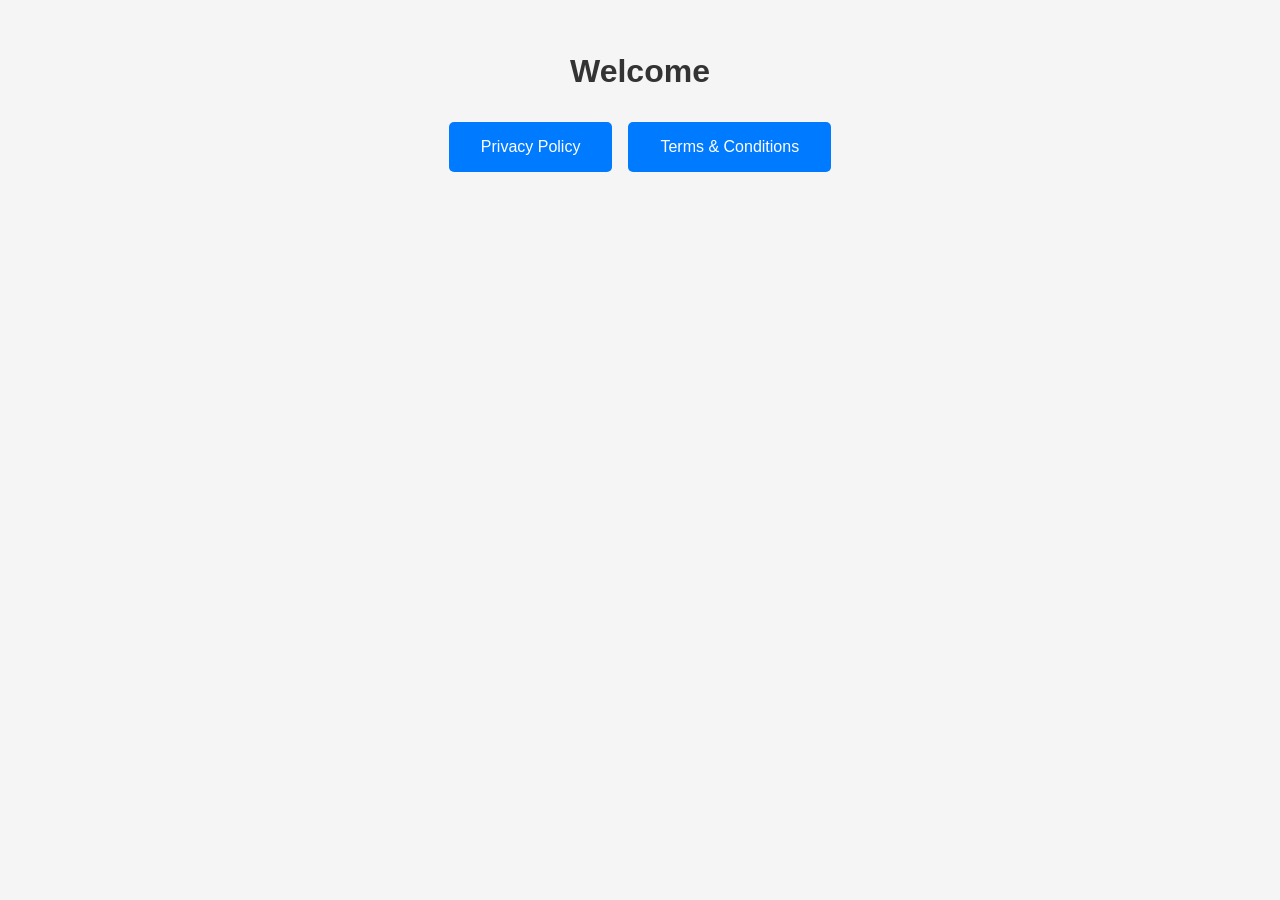
<file: index.html>
<!DOCTYPE html>
<html lang="en">
<head>
    <meta charset="UTF-8">
    <meta name="viewport" content="width=device-width, initial-scale=1.0">
    <title>Welcome</title>
    <link rel="stylesheet" href="styles.css">
</head>
<body>
    <div class="container">
        <h1>Welcome</h1>
        <div class="button-container">
            <a href="privacy-policy.html" class="button">Privacy Policy</a>
            <a href="terms-conditions.html" class="button">Terms & Conditions</a>
        </div>
    </div>
</body>
</html>
</file>
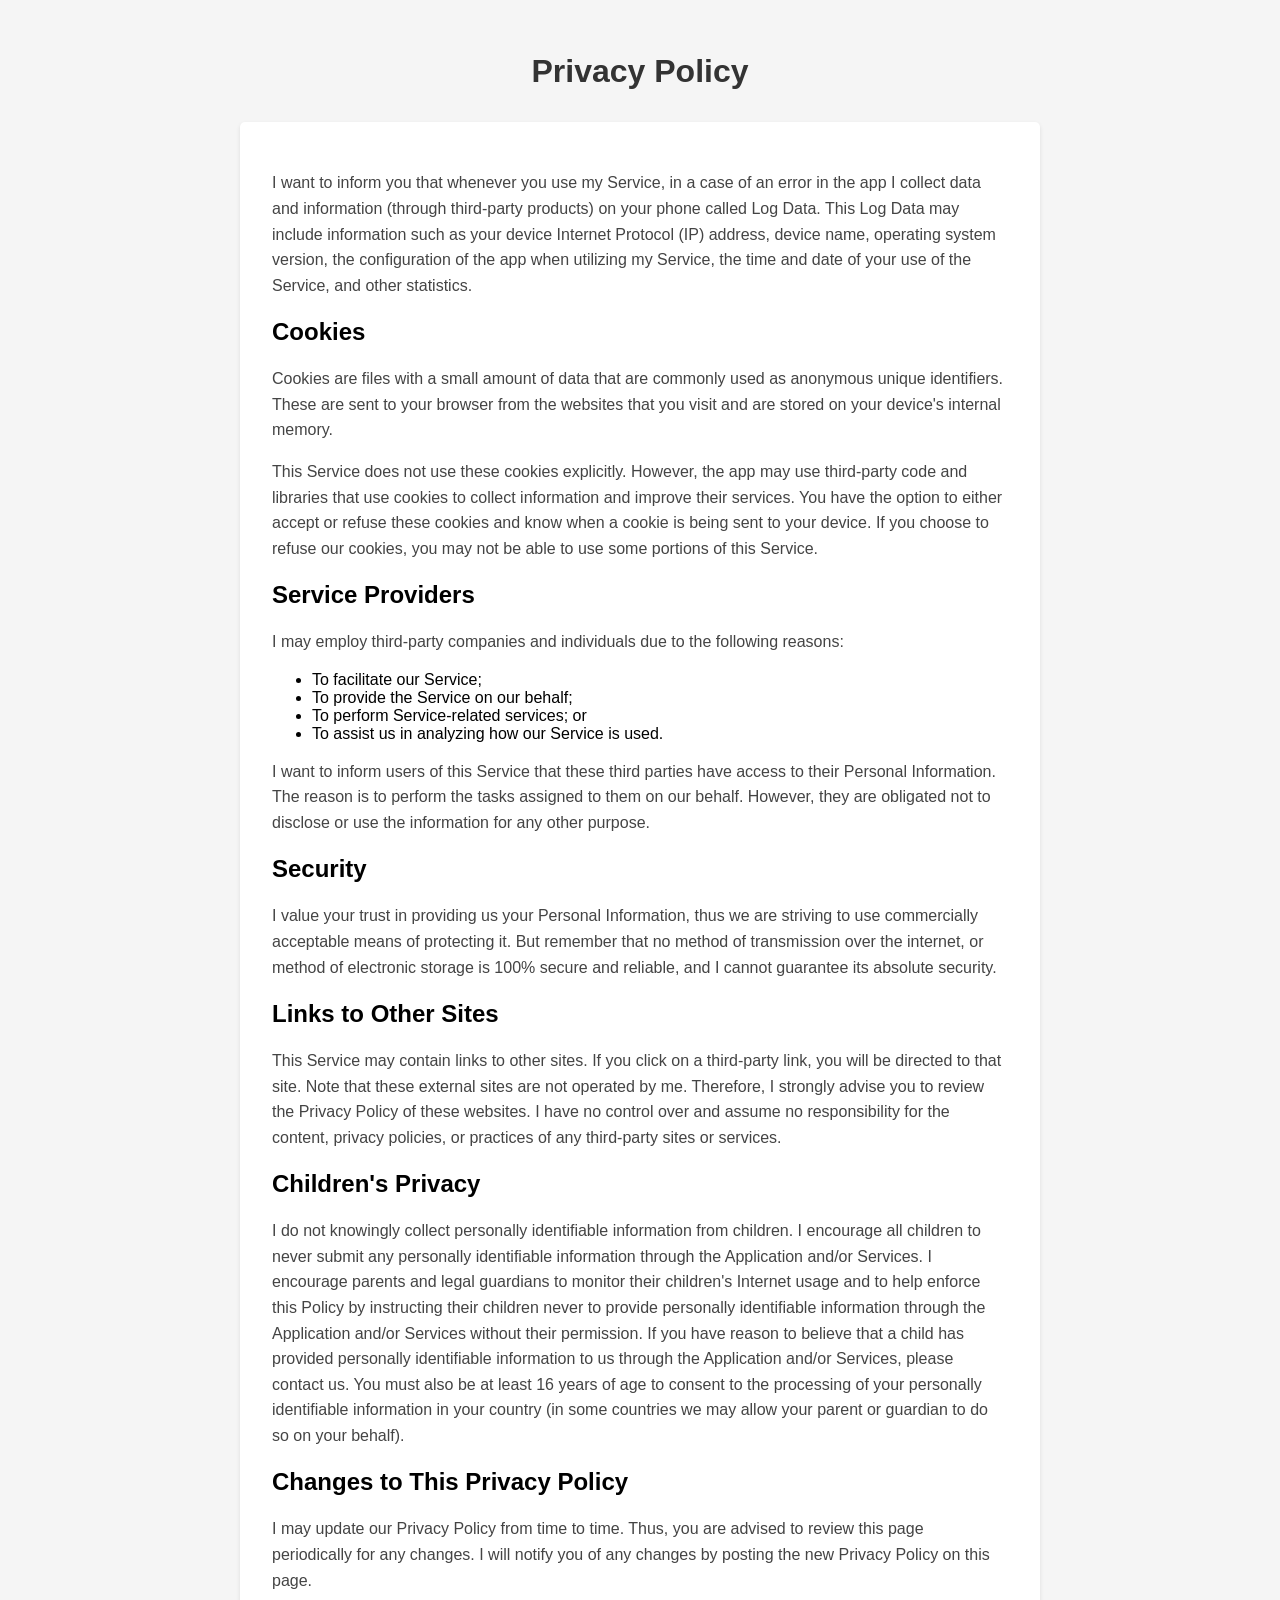
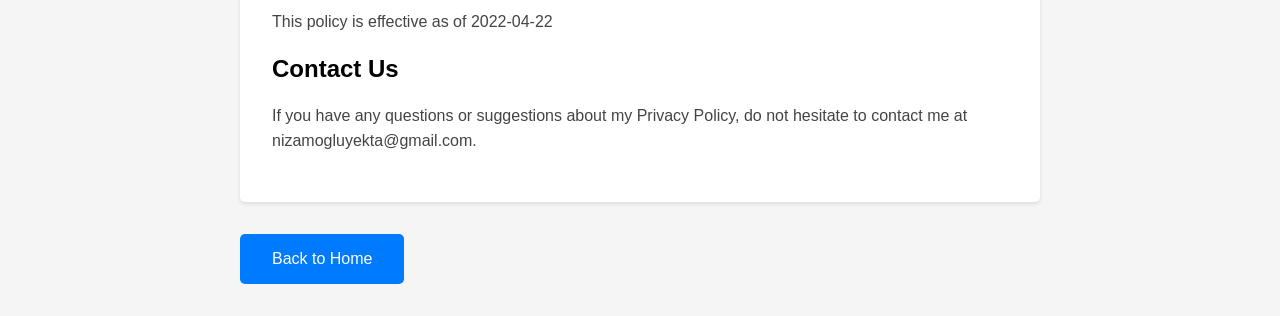
<file: privacy-policy.html>
<!DOCTYPE html>
<html lang="en">
<head>
    <meta charset="UTF-8">
    <meta name="viewport" content="width=device-width, initial-scale=1.0">
    <title>Privacy Policy</title>
    <link rel="stylesheet" href="styles.css">
</head>
<body>
    <div class="container">
        <h1>Privacy Policy</h1>
        <div class="content">
            <p>I want to inform you that whenever you use my Service, in a case of an error in the app I collect data and information (through third-party products) on your phone called Log Data. This Log Data may include information such as your device Internet Protocol (IP) address, device name, operating system version, the configuration of the app when utilizing my Service, the time and date of your use of the Service, and other statistics.</p>

            <h2>Cookies</h2>
            <p>Cookies are files with a small amount of data that are commonly used as anonymous unique identifiers. These are sent to your browser from the websites that you visit and are stored on your device's internal memory.</p>
            <p>This Service does not use these cookies explicitly. However, the app may use third-party code and libraries that use cookies to collect information and improve their services. You have the option to either accept or refuse these cookies and know when a cookie is being sent to your device. If you choose to refuse our cookies, you may not be able to use some portions of this Service.</p>

            <h2>Service Providers</h2>
            <p>I may employ third-party companies and individuals due to the following reasons:</p>
            <ul>
                <li>To facilitate our Service;</li>
                <li>To provide the Service on our behalf;</li>
                <li>To perform Service-related services; or</li>
                <li>To assist us in analyzing how our Service is used.</li>
            </ul>
            <p>I want to inform users of this Service that these third parties have access to their Personal Information. The reason is to perform the tasks assigned to them on our behalf. However, they are obligated not to disclose or use the information for any other purpose.</p>

            <h2>Security</h2>
            <p>I value your trust in providing us your Personal Information, thus we are striving to use commercially acceptable means of protecting it. But remember that no method of transmission over the internet, or method of electronic storage is 100% secure and reliable, and I cannot guarantee its absolute security.</p>

            <h2>Links to Other Sites</h2>
            <p>This Service may contain links to other sites. If you click on a third-party link, you will be directed to that site. Note that these external sites are not operated by me. Therefore, I strongly advise you to review the Privacy Policy of these websites. I have no control over and assume no responsibility for the content, privacy policies, or practices of any third-party sites or services.</p>

            <h2>Children's Privacy</h2>
            <p>I do not knowingly collect personally identifiable information from children. I encourage all children to never submit any personally identifiable information through the Application and/or Services. I encourage parents and legal guardians to monitor their children's Internet usage and to help enforce this Policy by instructing their children never to provide personally identifiable information through the Application and/or Services without their permission. If you have reason to believe that a child has provided personally identifiable information to us through the Application and/or Services, please contact us. You must also be at least 16 years of age to consent to the processing of your personally identifiable information in your country (in some countries we may allow your parent or guardian to do so on your behalf).</p>

            <h2>Changes to This Privacy Policy</h2>
            <p>I may update our Privacy Policy from time to time. Thus, you are advised to review this page periodically for any changes. I will notify you of any changes by posting the new Privacy Policy on this page.</p>
            <p>This policy is effective as of 2022-04-22</p>

            <h2>Contact Us</h2>
            <p>If you have any questions or suggestions about my Privacy Policy, do not hesitate to contact me at nizamogluyekta@gmail.com.</p>
        </div>
        <a href="index.html" class="button">Back to Home</a>
    </div>
</body>
</html>
</file>
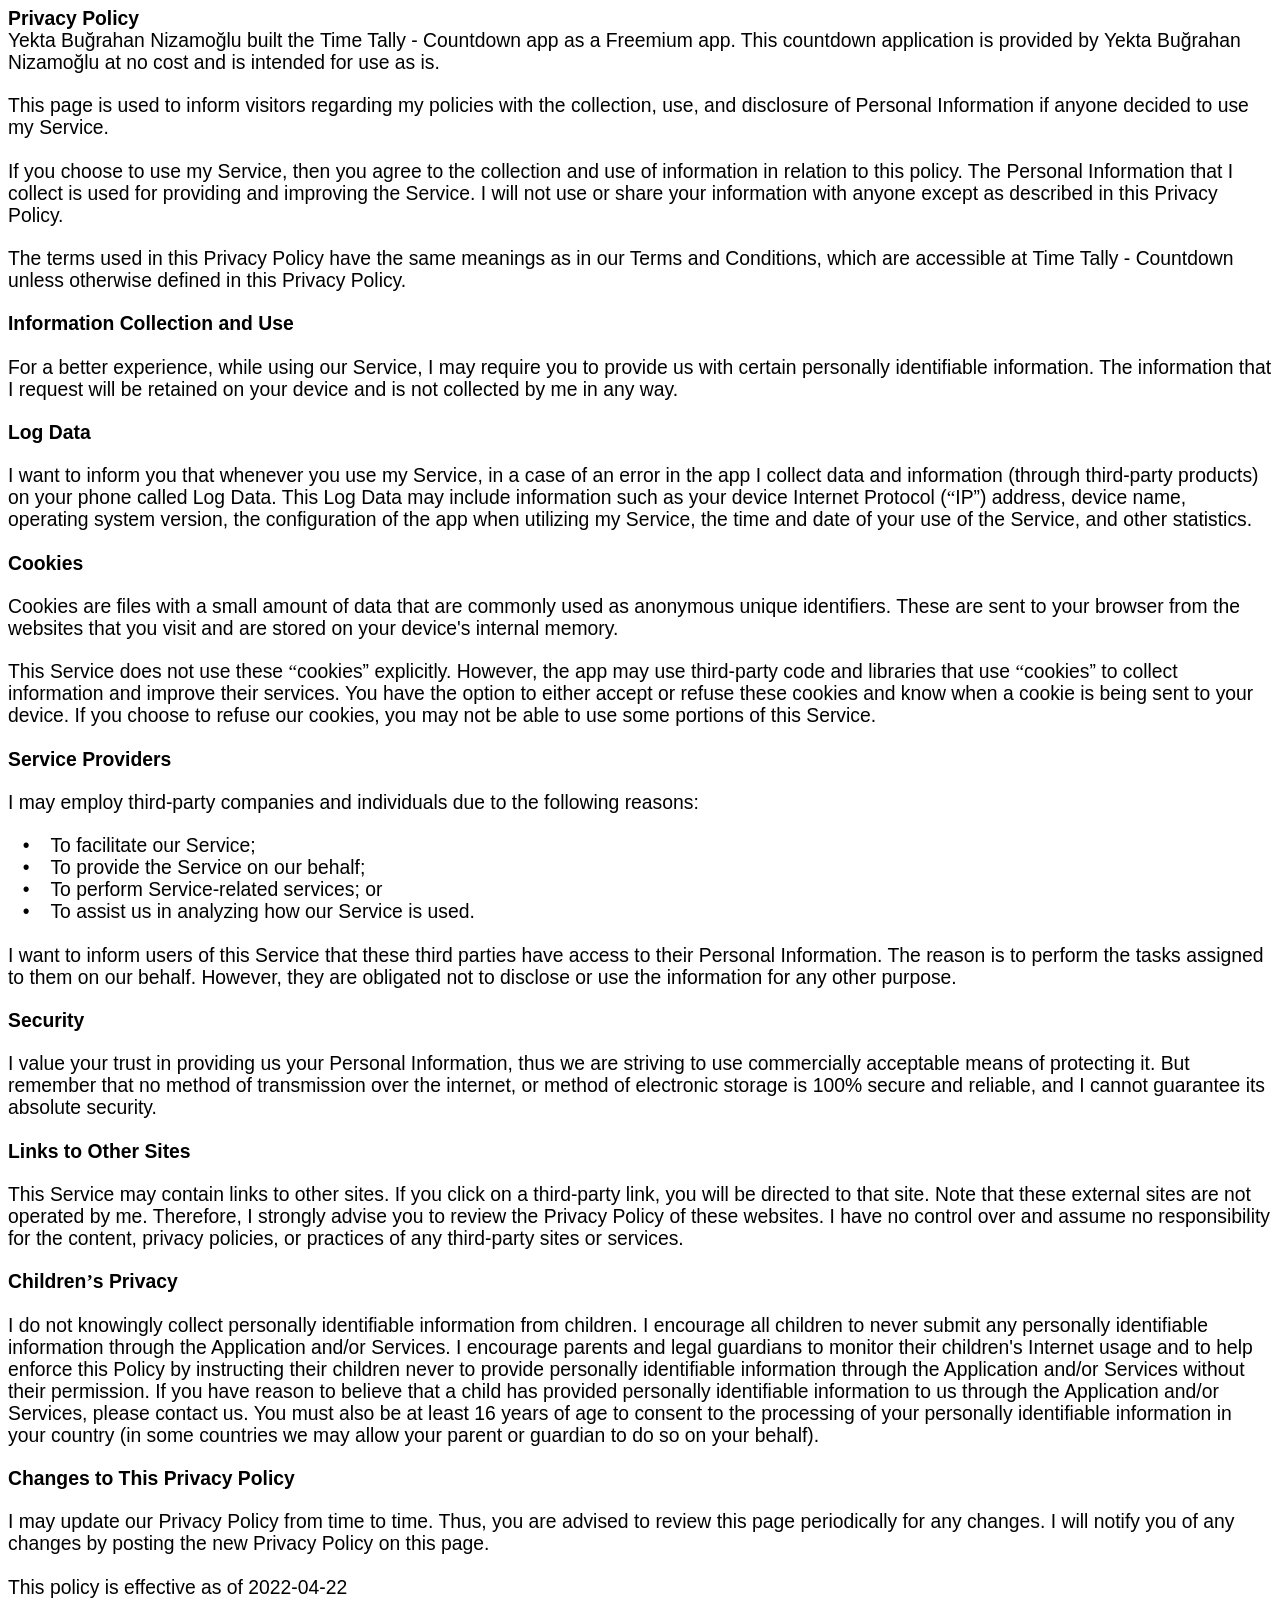
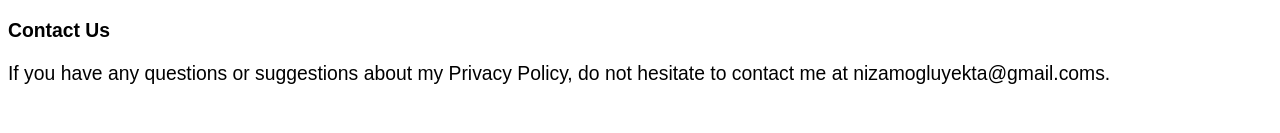
<file: PrivacyPolicy.htm>
<html xmlns:v="urn:schemas-microsoft-com:vml"
xmlns:o="urn:schemas-microsoft-com:office:office"
xmlns:w="urn:schemas-microsoft-com:office:word"
xmlns:m="http://schemas.microsoft.com/office/2004/12/omml"
xmlns="http://www.w3.org/TR/REC-html40">

<head>
<meta http-equiv=Content-Type content="text/html; charset=windows-1252">
<meta name=ProgId content=Word.Document>
<meta name=Generator content="Microsoft Word 15">
<meta name=Originator content="Microsoft Word 15">
<link rel=File-List href="PrivacyPolicy_files/filelist.xml">
<!--[if gte mso 9]><xml>
 <o:DocumentProperties>
  <o:Author>Nizamo&#287;lu, Yekta Bu&#287;rahan (FT D EU TR SM MT3)</o:Author>
  <o:LastAuthor>Nizamo&#287;lu, Yekta Bu&#287;rahan (FT D EU TR SM MT3)</o:LastAuthor>
  <o:Revision>2</o:Revision>
  <o:Created>2025-02-12T07:42:00Z</o:Created>
  <o:LastSaved>2025-02-12T07:42:00Z</o:LastSaved>
  <o:Pages>3</o:Pages>
  <o:Words>701</o:Words>
  <o:Characters>3997</o:Characters>
  <o:Company>evosoft</o:Company>
  <o:Lines>33</o:Lines>
  <o:Paragraphs>9</o:Paragraphs>
  <o:CharactersWithSpaces>4689</o:CharactersWithSpaces>
  <o:Version>16.00</o:Version>
 </o:DocumentProperties>
</xml><![endif]-->
<link rel=themeData href="PrivacyPolicy_files/themedata.thmx">
<link rel=colorSchemeMapping href="PrivacyPolicy_files/colorschememapping.xml">
<!--[if gte mso 9]><xml>
 <w:WordDocument>
  <w:DisplayBackgroundShape/>
  <w:SpellingState>Clean</w:SpellingState>
  <w:GrammarState>Clean</w:GrammarState>
  <w:TrackMoves>false</w:TrackMoves>
  <w:TrackFormatting/>
  <w:HyphenationZone>21</w:HyphenationZone>
  <w:PunctuationKerning/>
  <w:ValidateAgainstSchemas/>
  <w:SaveIfXMLInvalid>false</w:SaveIfXMLInvalid>
  <w:IgnoreMixedContent>false</w:IgnoreMixedContent>
  <w:AlwaysShowPlaceholderText>false</w:AlwaysShowPlaceholderText>
  <w:DoNotPromoteQF/>
  <w:LidThemeOther>TR</w:LidThemeOther>
  <w:LidThemeAsian>X-NONE</w:LidThemeAsian>
  <w:LidThemeComplexScript>X-NONE</w:LidThemeComplexScript>
  <w:Compatibility>
   <w:BreakWrappedTables/>
   <w:SnapToGridInCell/>
   <w:WrapTextWithPunct/>
   <w:UseAsianBreakRules/>
   <w:DontGrowAutofit/>
   <w:SplitPgBreakAndParaMark/>
   <w:EnableOpenTypeKerning/>
   <w:DontFlipMirrorIndents/>
   <w:OverrideTableStyleHps/>
  </w:Compatibility>
  <w:DoNotOptimizeForBrowser/>
  <m:mathPr>
   <m:mathFont m:val="Cambria Math"/>
   <m:brkBin m:val="before"/>
   <m:brkBinSub m:val="&#45;-"/>
   <m:smallFrac m:val="off"/>
   <m:dispDef/>
   <m:lMargin m:val="0"/>
   <m:rMargin m:val="0"/>
   <m:defJc m:val="centerGroup"/>
   <m:wrapIndent m:val="1440"/>
   <m:intLim m:val="subSup"/>
   <m:naryLim m:val="undOvr"/>
  </m:mathPr></w:WordDocument>
</xml><![endif]--><!--[if gte mso 9]><xml>
 <w:LatentStyles DefLockedState="false" DefUnhideWhenUsed="false"
  DefSemiHidden="false" DefQFormat="false" DefPriority="99"
  LatentStyleCount="376">
  <w:LsdException Locked="false" Priority="0" QFormat="true" Name="Normal"/>
  <w:LsdException Locked="false" Priority="9" QFormat="true" Name="heading 1"/>
  <w:LsdException Locked="false" Priority="9" SemiHidden="true"
   UnhideWhenUsed="true" QFormat="true" Name="heading 2"/>
  <w:LsdException Locked="false" Priority="9" SemiHidden="true"
   UnhideWhenUsed="true" QFormat="true" Name="heading 3"/>
  <w:LsdException Locked="false" Priority="9" SemiHidden="true"
   UnhideWhenUsed="true" QFormat="true" Name="heading 4"/>
  <w:LsdException Locked="false" Priority="9" SemiHidden="true"
   UnhideWhenUsed="true" QFormat="true" Name="heading 5"/>
  <w:LsdException Locked="false" Priority="9" SemiHidden="true"
   UnhideWhenUsed="true" QFormat="true" Name="heading 6"/>
  <w:LsdException Locked="false" Priority="9" SemiHidden="true"
   UnhideWhenUsed="true" QFormat="true" Name="heading 7"/>
  <w:LsdException Locked="false" Priority="9" SemiHidden="true"
   UnhideWhenUsed="true" QFormat="true" Name="heading 8"/>
  <w:LsdException Locked="false" Priority="9" SemiHidden="true"
   UnhideWhenUsed="true" QFormat="true" Name="heading 9"/>
  <w:LsdException Locked="false" SemiHidden="true" UnhideWhenUsed="true"
   Name="index 1"/>
  <w:LsdException Locked="false" SemiHidden="true" UnhideWhenUsed="true"
   Name="index 2"/>
  <w:LsdException Locked="false" SemiHidden="true" UnhideWhenUsed="true"
   Name="index 3"/>
  <w:LsdException Locked="false" SemiHidden="true" UnhideWhenUsed="true"
   Name="index 4"/>
  <w:LsdException Locked="false" SemiHidden="true" UnhideWhenUsed="true"
   Name="index 5"/>
  <w:LsdException Locked="false" SemiHidden="true" UnhideWhenUsed="true"
   Name="index 6"/>
  <w:LsdException Locked="false" SemiHidden="true" UnhideWhenUsed="true"
   Name="index 7"/>
  <w:LsdException Locked="false" SemiHidden="true" UnhideWhenUsed="true"
   Name="index 8"/>
  <w:LsdException Locked="false" SemiHidden="true" UnhideWhenUsed="true"
   Name="index 9"/>
  <w:LsdException Locked="false" Priority="39" SemiHidden="true"
   UnhideWhenUsed="true" Name="toc 1"/>
  <w:LsdException Locked="false" Priority="39" SemiHidden="true"
   UnhideWhenUsed="true" Name="toc 2"/>
  <w:LsdException Locked="false" Priority="39" SemiHidden="true"
   UnhideWhenUsed="true" Name="toc 3"/>
  <w:LsdException Locked="false" Priority="39" SemiHidden="true"
   UnhideWhenUsed="true" Name="toc 4"/>
  <w:LsdException Locked="false" Priority="39" SemiHidden="true"
   UnhideWhenUsed="true" Name="toc 5"/>
  <w:LsdException Locked="false" Priority="39" SemiHidden="true"
   UnhideWhenUsed="true" Name="toc 6"/>
  <w:LsdException Locked="false" Priority="39" SemiHidden="true"
   UnhideWhenUsed="true" Name="toc 7"/>
  <w:LsdException Locked="false" Priority="39" SemiHidden="true"
   UnhideWhenUsed="true" Name="toc 8"/>
  <w:LsdException Locked="false" Priority="39" SemiHidden="true"
   UnhideWhenUsed="true" Name="toc 9"/>
  <w:LsdException Locked="false" SemiHidden="true" UnhideWhenUsed="true"
   Name="Normal Indent"/>
  <w:LsdException Locked="false" SemiHidden="true" UnhideWhenUsed="true"
   Name="footnote text"/>
  <w:LsdException Locked="false" SemiHidden="true" UnhideWhenUsed="true"
   Name="annotation text"/>
  <w:LsdException Locked="false" SemiHidden="true" UnhideWhenUsed="true"
   Name="header"/>
  <w:LsdException Locked="false" SemiHidden="true" UnhideWhenUsed="true"
   Name="footer"/>
  <w:LsdException Locked="false" SemiHidden="true" UnhideWhenUsed="true"
   Name="index heading"/>
  <w:LsdException Locked="false" Priority="35" SemiHidden="true"
   UnhideWhenUsed="true" QFormat="true" Name="caption"/>
  <w:LsdException Locked="false" SemiHidden="true" UnhideWhenUsed="true"
   Name="table of figures"/>
  <w:LsdException Locked="false" SemiHidden="true" UnhideWhenUsed="true"
   Name="envelope address"/>
  <w:LsdException Locked="false" SemiHidden="true" UnhideWhenUsed="true"
   Name="envelope return"/>
  <w:LsdException Locked="false" SemiHidden="true" UnhideWhenUsed="true"
   Name="footnote reference"/>
  <w:LsdException Locked="false" SemiHidden="true" UnhideWhenUsed="true"
   Name="annotation reference"/>
  <w:LsdException Locked="false" SemiHidden="true" UnhideWhenUsed="true"
   Name="line number"/>
  <w:LsdException Locked="false" SemiHidden="true" UnhideWhenUsed="true"
   Name="page number"/>
  <w:LsdException Locked="false" SemiHidden="true" UnhideWhenUsed="true"
   Name="endnote reference"/>
  <w:LsdException Locked="false" SemiHidden="true" UnhideWhenUsed="true"
   Name="endnote text"/>
  <w:LsdException Locked="false" SemiHidden="true" UnhideWhenUsed="true"
   Name="table of authorities"/>
  <w:LsdException Locked="false" SemiHidden="true" UnhideWhenUsed="true"
   Name="macro"/>
  <w:LsdException Locked="false" SemiHidden="true" UnhideWhenUsed="true"
   Name="toa heading"/>
  <w:LsdException Locked="false" SemiHidden="true" UnhideWhenUsed="true"
   Name="List"/>
  <w:LsdException Locked="false" SemiHidden="true" UnhideWhenUsed="true"
   Name="List Bullet"/>
  <w:LsdException Locked="false" SemiHidden="true" UnhideWhenUsed="true"
   Name="List Number"/>
  <w:LsdException Locked="false" SemiHidden="true" UnhideWhenUsed="true"
   Name="List 2"/>
  <w:LsdException Locked="false" SemiHidden="true" UnhideWhenUsed="true"
   Name="List 3"/>
  <w:LsdException Locked="false" SemiHidden="true" UnhideWhenUsed="true"
   Name="List 4"/>
  <w:LsdException Locked="false" SemiHidden="true" UnhideWhenUsed="true"
   Name="List 5"/>
  <w:LsdException Locked="false" SemiHidden="true" UnhideWhenUsed="true"
   Name="List Bullet 2"/>
  <w:LsdException Locked="false" SemiHidden="true" UnhideWhenUsed="true"
   Name="List Bullet 3"/>
  <w:LsdException Locked="false" SemiHidden="true" UnhideWhenUsed="true"
   Name="List Bullet 4"/>
  <w:LsdException Locked="false" SemiHidden="true" UnhideWhenUsed="true"
   Name="List Bullet 5"/>
  <w:LsdException Locked="false" SemiHidden="true" UnhideWhenUsed="true"
   Name="List Number 2"/>
  <w:LsdException Locked="false" SemiHidden="true" UnhideWhenUsed="true"
   Name="List Number 3"/>
  <w:LsdException Locked="false" SemiHidden="true" UnhideWhenUsed="true"
   Name="List Number 4"/>
  <w:LsdException Locked="false" SemiHidden="true" UnhideWhenUsed="true"
   Name="List Number 5"/>
  <w:LsdException Locked="false" Priority="10" QFormat="true" Name="Title"/>
  <w:LsdException Locked="false" SemiHidden="true" UnhideWhenUsed="true"
   Name="Closing"/>
  <w:LsdException Locked="false" SemiHidden="true" UnhideWhenUsed="true"
   Name="Signature"/>
  <w:LsdException Locked="false" Priority="1" SemiHidden="true"
   UnhideWhenUsed="true" Name="Default Paragraph Font"/>
  <w:LsdException Locked="false" SemiHidden="true" UnhideWhenUsed="true"
   Name="Body Text"/>
  <w:LsdException Locked="false" SemiHidden="true" UnhideWhenUsed="true"
   Name="Body Text Indent"/>
  <w:LsdException Locked="false" SemiHidden="true" UnhideWhenUsed="true"
   Name="List Continue"/>
  <w:LsdException Locked="false" SemiHidden="true" UnhideWhenUsed="true"
   Name="List Continue 2"/>
  <w:LsdException Locked="false" SemiHidden="true" UnhideWhenUsed="true"
   Name="List Continue 3"/>
  <w:LsdException Locked="false" SemiHidden="true" UnhideWhenUsed="true"
   Name="List Continue 4"/>
  <w:LsdException Locked="false" SemiHidden="true" UnhideWhenUsed="true"
   Name="List Continue 5"/>
  <w:LsdException Locked="false" SemiHidden="true" UnhideWhenUsed="true"
   Name="Message Header"/>
  <w:LsdException Locked="false" Priority="11" QFormat="true" Name="Subtitle"/>
  <w:LsdException Locked="false" SemiHidden="true" UnhideWhenUsed="true"
   Name="Salutation"/>
  <w:LsdException Locked="false" SemiHidden="true" UnhideWhenUsed="true"
   Name="Date"/>
  <w:LsdException Locked="false" SemiHidden="true" UnhideWhenUsed="true"
   Name="Body Text First Indent"/>
  <w:LsdException Locked="false" SemiHidden="true" UnhideWhenUsed="true"
   Name="Body Text First Indent 2"/>
  <w:LsdException Locked="false" SemiHidden="true" UnhideWhenUsed="true"
   Name="Note Heading"/>
  <w:LsdException Locked="false" SemiHidden="true" UnhideWhenUsed="true"
   Name="Body Text 2"/>
  <w:LsdException Locked="false" SemiHidden="true" UnhideWhenUsed="true"
   Name="Body Text 3"/>
  <w:LsdException Locked="false" SemiHidden="true" UnhideWhenUsed="true"
   Name="Body Text Indent 2"/>
  <w:LsdException Locked="false" SemiHidden="true" UnhideWhenUsed="true"
   Name="Body Text Indent 3"/>
  <w:LsdException Locked="false" SemiHidden="true" UnhideWhenUsed="true"
   Name="Block Text"/>
  <w:LsdException Locked="false" SemiHidden="true" UnhideWhenUsed="true"
   Name="Hyperlink"/>
  <w:LsdException Locked="false" SemiHidden="true" UnhideWhenUsed="true"
   Name="FollowedHyperlink"/>
  <w:LsdException Locked="false" Priority="22" QFormat="true" Name="Strong"/>
  <w:LsdException Locked="false" Priority="20" QFormat="true" Name="Emphasis"/>
  <w:LsdException Locked="false" SemiHidden="true" UnhideWhenUsed="true"
   Name="Document Map"/>
  <w:LsdException Locked="false" SemiHidden="true" UnhideWhenUsed="true"
   Name="Plain Text"/>
  <w:LsdException Locked="false" SemiHidden="true" UnhideWhenUsed="true"
   Name="E-mail Signature"/>
  <w:LsdException Locked="false" SemiHidden="true" UnhideWhenUsed="true"
   Name="HTML Top of Form"/>
  <w:LsdException Locked="false" SemiHidden="true" UnhideWhenUsed="true"
   Name="HTML Bottom of Form"/>
  <w:LsdException Locked="false" SemiHidden="true" UnhideWhenUsed="true"
   Name="Normal (Web)"/>
  <w:LsdException Locked="false" SemiHidden="true" UnhideWhenUsed="true"
   Name="HTML Acronym"/>
  <w:LsdException Locked="false" SemiHidden="true" UnhideWhenUsed="true"
   Name="HTML Address"/>
  <w:LsdException Locked="false" SemiHidden="true" UnhideWhenUsed="true"
   Name="HTML Cite"/>
  <w:LsdException Locked="false" SemiHidden="true" UnhideWhenUsed="true"
   Name="HTML Code"/>
  <w:LsdException Locked="false" SemiHidden="true" UnhideWhenUsed="true"
   Name="HTML Definition"/>
  <w:LsdException Locked="false" SemiHidden="true" UnhideWhenUsed="true"
   Name="HTML Keyboard"/>
  <w:LsdException Locked="false" SemiHidden="true" UnhideWhenUsed="true"
   Name="HTML Preformatted"/>
  <w:LsdException Locked="false" SemiHidden="true" UnhideWhenUsed="true"
   Name="HTML Sample"/>
  <w:LsdException Locked="false" SemiHidden="true" UnhideWhenUsed="true"
   Name="HTML Typewriter"/>
  <w:LsdException Locked="false" SemiHidden="true" UnhideWhenUsed="true"
   Name="HTML Variable"/>
  <w:LsdException Locked="false" SemiHidden="true" UnhideWhenUsed="true"
   Name="Normal Table"/>
  <w:LsdException Locked="false" SemiHidden="true" UnhideWhenUsed="true"
   Name="annotation subject"/>
  <w:LsdException Locked="false" SemiHidden="true" UnhideWhenUsed="true"
   Name="No List"/>
  <w:LsdException Locked="false" SemiHidden="true" UnhideWhenUsed="true"
   Name="Outline List 1"/>
  <w:LsdException Locked="false" SemiHidden="true" UnhideWhenUsed="true"
   Name="Outline List 2"/>
  <w:LsdException Locked="false" SemiHidden="true" UnhideWhenUsed="true"
   Name="Outline List 3"/>
  <w:LsdException Locked="false" SemiHidden="true" UnhideWhenUsed="true"
   Name="Table Simple 1"/>
  <w:LsdException Locked="false" SemiHidden="true" UnhideWhenUsed="true"
   Name="Table Simple 2"/>
  <w:LsdException Locked="false" SemiHidden="true" UnhideWhenUsed="true"
   Name="Table Simple 3"/>
  <w:LsdException Locked="false" SemiHidden="true" UnhideWhenUsed="true"
   Name="Table Classic 1"/>
  <w:LsdException Locked="false" SemiHidden="true" UnhideWhenUsed="true"
   Name="Table Classic 2"/>
  <w:LsdException Locked="false" SemiHidden="true" UnhideWhenUsed="true"
   Name="Table Classic 3"/>
  <w:LsdException Locked="false" SemiHidden="true" UnhideWhenUsed="true"
   Name="Table Classic 4"/>
  <w:LsdException Locked="false" SemiHidden="true" UnhideWhenUsed="true"
   Name="Table Colorful 1"/>
  <w:LsdException Locked="false" SemiHidden="true" UnhideWhenUsed="true"
   Name="Table Colorful 2"/>
  <w:LsdException Locked="false" SemiHidden="true" UnhideWhenUsed="true"
   Name="Table Colorful 3"/>
  <w:LsdException Locked="false" SemiHidden="true" UnhideWhenUsed="true"
   Name="Table Columns 1"/>
  <w:LsdException Locked="false" SemiHidden="true" UnhideWhenUsed="true"
   Name="Table Columns 2"/>
  <w:LsdException Locked="false" SemiHidden="true" UnhideWhenUsed="true"
   Name="Table Columns 3"/>
  <w:LsdException Locked="false" SemiHidden="true" UnhideWhenUsed="true"
   Name="Table Columns 4"/>
  <w:LsdException Locked="false" SemiHidden="true" UnhideWhenUsed="true"
   Name="Table Columns 5"/>
  <w:LsdException Locked="false" SemiHidden="true" UnhideWhenUsed="true"
   Name="Table Grid 1"/>
  <w:LsdException Locked="false" SemiHidden="true" UnhideWhenUsed="true"
   Name="Table Grid 2"/>
  <w:LsdException Locked="false" SemiHidden="true" UnhideWhenUsed="true"
   Name="Table Grid 3"/>
  <w:LsdException Locked="false" SemiHidden="true" UnhideWhenUsed="true"
   Name="Table Grid 4"/>
  <w:LsdException Locked="false" SemiHidden="true" UnhideWhenUsed="true"
   Name="Table Grid 5"/>
  <w:LsdException Locked="false" SemiHidden="true" UnhideWhenUsed="true"
   Name="Table Grid 6"/>
  <w:LsdException Locked="false" SemiHidden="true" UnhideWhenUsed="true"
   Name="Table Grid 7"/>
  <w:LsdException Locked="false" SemiHidden="true" UnhideWhenUsed="true"
   Name="Table Grid 8"/>
  <w:LsdException Locked="false" SemiHidden="true" UnhideWhenUsed="true"
   Name="Table List 1"/>
  <w:LsdException Locked="false" SemiHidden="true" UnhideWhenUsed="true"
   Name="Table List 2"/>
  <w:LsdException Locked="false" SemiHidden="true" UnhideWhenUsed="true"
   Name="Table List 3"/>
  <w:LsdException Locked="false" SemiHidden="true" UnhideWhenUsed="true"
   Name="Table List 4"/>
  <w:LsdException Locked="false" SemiHidden="true" UnhideWhenUsed="true"
   Name="Table List 5"/>
  <w:LsdException Locked="false" SemiHidden="true" UnhideWhenUsed="true"
   Name="Table List 6"/>
  <w:LsdException Locked="false" SemiHidden="true" UnhideWhenUsed="true"
   Name="Table List 7"/>
  <w:LsdException Locked="false" SemiHidden="true" UnhideWhenUsed="true"
   Name="Table List 8"/>
  <w:LsdException Locked="false" SemiHidden="true" UnhideWhenUsed="true"
   Name="Table 3D effects 1"/>
  <w:LsdException Locked="false" SemiHidden="true" UnhideWhenUsed="true"
   Name="Table 3D effects 2"/>
  <w:LsdException Locked="false" SemiHidden="true" UnhideWhenUsed="true"
   Name="Table 3D effects 3"/>
  <w:LsdException Locked="false" SemiHidden="true" UnhideWhenUsed="true"
   Name="Table Contemporary"/>
  <w:LsdException Locked="false" SemiHidden="true" UnhideWhenUsed="true"
   Name="Table Elegant"/>
  <w:LsdException Locked="false" SemiHidden="true" UnhideWhenUsed="true"
   Name="Table Professional"/>
  <w:LsdException Locked="false" SemiHidden="true" UnhideWhenUsed="true"
   Name="Table Subtle 1"/>
  <w:LsdException Locked="false" SemiHidden="true" UnhideWhenUsed="true"
   Name="Table Subtle 2"/>
  <w:LsdException Locked="false" SemiHidden="true" UnhideWhenUsed="true"
   Name="Table Web 1"/>
  <w:LsdException Locked="false" SemiHidden="true" UnhideWhenUsed="true"
   Name="Table Web 2"/>
  <w:LsdException Locked="false" SemiHidden="true" UnhideWhenUsed="true"
   Name="Table Web 3"/>
  <w:LsdException Locked="false" SemiHidden="true" UnhideWhenUsed="true"
   Name="Balloon Text"/>
  <w:LsdException Locked="false" Priority="39" Name="Table Grid"/>
  <w:LsdException Locked="false" SemiHidden="true" UnhideWhenUsed="true"
   Name="Table Theme"/>
  <w:LsdException Locked="false" SemiHidden="true" Name="Placeholder Text"/>
  <w:LsdException Locked="false" Priority="1" QFormat="true" Name="No Spacing"/>
  <w:LsdException Locked="false" Priority="60" Name="Light Shading"/>
  <w:LsdException Locked="false" Priority="61" Name="Light List"/>
  <w:LsdException Locked="false" Priority="62" Name="Light Grid"/>
  <w:LsdException Locked="false" Priority="63" Name="Medium Shading 1"/>
  <w:LsdException Locked="false" Priority="64" Name="Medium Shading 2"/>
  <w:LsdException Locked="false" Priority="65" Name="Medium List 1"/>
  <w:LsdException Locked="false" Priority="66" Name="Medium List 2"/>
  <w:LsdException Locked="false" Priority="67" Name="Medium Grid 1"/>
  <w:LsdException Locked="false" Priority="68" Name="Medium Grid 2"/>
  <w:LsdException Locked="false" Priority="69" Name="Medium Grid 3"/>
  <w:LsdException Locked="false" Priority="70" Name="Dark List"/>
  <w:LsdException Locked="false" Priority="71" Name="Colorful Shading"/>
  <w:LsdException Locked="false" Priority="72" Name="Colorful List"/>
  <w:LsdException Locked="false" Priority="73" Name="Colorful Grid"/>
  <w:LsdException Locked="false" Priority="60" Name="Light Shading Accent 1"/>
  <w:LsdException Locked="false" Priority="61" Name="Light List Accent 1"/>
  <w:LsdException Locked="false" Priority="62" Name="Light Grid Accent 1"/>
  <w:LsdException Locked="false" Priority="63" Name="Medium Shading 1 Accent 1"/>
  <w:LsdException Locked="false" Priority="64" Name="Medium Shading 2 Accent 1"/>
  <w:LsdException Locked="false" Priority="65" Name="Medium List 1 Accent 1"/>
  <w:LsdException Locked="false" SemiHidden="true" Name="Revision"/>
  <w:LsdException Locked="false" Priority="34" QFormat="true"
   Name="List Paragraph"/>
  <w:LsdException Locked="false" Priority="29" QFormat="true" Name="Quote"/>
  <w:LsdException Locked="false" Priority="30" QFormat="true"
   Name="Intense Quote"/>
  <w:LsdException Locked="false" Priority="66" Name="Medium List 2 Accent 1"/>
  <w:LsdException Locked="false" Priority="67" Name="Medium Grid 1 Accent 1"/>
  <w:LsdException Locked="false" Priority="68" Name="Medium Grid 2 Accent 1"/>
  <w:LsdException Locked="false" Priority="69" Name="Medium Grid 3 Accent 1"/>
  <w:LsdException Locked="false" Priority="70" Name="Dark List Accent 1"/>
  <w:LsdException Locked="false" Priority="71" Name="Colorful Shading Accent 1"/>
  <w:LsdException Locked="false" Priority="72" Name="Colorful List Accent 1"/>
  <w:LsdException Locked="false" Priority="73" Name="Colorful Grid Accent 1"/>
  <w:LsdException Locked="false" Priority="60" Name="Light Shading Accent 2"/>
  <w:LsdException Locked="false" Priority="61" Name="Light List Accent 2"/>
  <w:LsdException Locked="false" Priority="62" Name="Light Grid Accent 2"/>
  <w:LsdException Locked="false" Priority="63" Name="Medium Shading 1 Accent 2"/>
  <w:LsdException Locked="false" Priority="64" Name="Medium Shading 2 Accent 2"/>
  <w:LsdException Locked="false" Priority="65" Name="Medium List 1 Accent 2"/>
  <w:LsdException Locked="false" Priority="66" Name="Medium List 2 Accent 2"/>
  <w:LsdException Locked="false" Priority="67" Name="Medium Grid 1 Accent 2"/>
  <w:LsdException Locked="false" Priority="68" Name="Medium Grid 2 Accent 2"/>
  <w:LsdException Locked="false" Priority="69" Name="Medium Grid 3 Accent 2"/>
  <w:LsdException Locked="false" Priority="70" Name="Dark List Accent 2"/>
  <w:LsdException Locked="false" Priority="71" Name="Colorful Shading Accent 2"/>
  <w:LsdException Locked="false" Priority="72" Name="Colorful List Accent 2"/>
  <w:LsdException Locked="false" Priority="73" Name="Colorful Grid Accent 2"/>
  <w:LsdException Locked="false" Priority="60" Name="Light Shading Accent 3"/>
  <w:LsdException Locked="false" Priority="61" Name="Light List Accent 3"/>
  <w:LsdException Locked="false" Priority="62" Name="Light Grid Accent 3"/>
  <w:LsdException Locked="false" Priority="63" Name="Medium Shading 1 Accent 3"/>
  <w:LsdException Locked="false" Priority="64" Name="Medium Shading 2 Accent 3"/>
  <w:LsdException Locked="false" Priority="65" Name="Medium List 1 Accent 3"/>
  <w:LsdException Locked="false" Priority="66" Name="Medium List 2 Accent 3"/>
  <w:LsdException Locked="false" Priority="67" Name="Medium Grid 1 Accent 3"/>
  <w:LsdException Locked="false" Priority="68" Name="Medium Grid 2 Accent 3"/>
  <w:LsdException Locked="false" Priority="69" Name="Medium Grid 3 Accent 3"/>
  <w:LsdException Locked="false" Priority="70" Name="Dark List Accent 3"/>
  <w:LsdException Locked="false" Priority="71" Name="Colorful Shading Accent 3"/>
  <w:LsdException Locked="false" Priority="72" Name="Colorful List Accent 3"/>
  <w:LsdException Locked="false" Priority="73" Name="Colorful Grid Accent 3"/>
  <w:LsdException Locked="false" Priority="60" Name="Light Shading Accent 4"/>
  <w:LsdException Locked="false" Priority="61" Name="Light List Accent 4"/>
  <w:LsdException Locked="false" Priority="62" Name="Light Grid Accent 4"/>
  <w:LsdException Locked="false" Priority="63" Name="Medium Shading 1 Accent 4"/>
  <w:LsdException Locked="false" Priority="64" Name="Medium Shading 2 Accent 4"/>
  <w:LsdException Locked="false" Priority="65" Name="Medium List 1 Accent 4"/>
  <w:LsdException Locked="false" Priority="66" Name="Medium List 2 Accent 4"/>
  <w:LsdException Locked="false" Priority="67" Name="Medium Grid 1 Accent 4"/>
  <w:LsdException Locked="false" Priority="68" Name="Medium Grid 2 Accent 4"/>
  <w:LsdException Locked="false" Priority="69" Name="Medium Grid 3 Accent 4"/>
  <w:LsdException Locked="false" Priority="70" Name="Dark List Accent 4"/>
  <w:LsdException Locked="false" Priority="71" Name="Colorful Shading Accent 4"/>
  <w:LsdException Locked="false" Priority="72" Name="Colorful List Accent 4"/>
  <w:LsdException Locked="false" Priority="73" Name="Colorful Grid Accent 4"/>
  <w:LsdException Locked="false" Priority="60" Name="Light Shading Accent 5"/>
  <w:LsdException Locked="false" Priority="61" Name="Light List Accent 5"/>
  <w:LsdException Locked="false" Priority="62" Name="Light Grid Accent 5"/>
  <w:LsdException Locked="false" Priority="63" Name="Medium Shading 1 Accent 5"/>
  <w:LsdException Locked="false" Priority="64" Name="Medium Shading 2 Accent 5"/>
  <w:LsdException Locked="false" Priority="65" Name="Medium List 1 Accent 5"/>
  <w:LsdException Locked="false" Priority="66" Name="Medium List 2 Accent 5"/>
  <w:LsdException Locked="false" Priority="67" Name="Medium Grid 1 Accent 5"/>
  <w:LsdException Locked="false" Priority="68" Name="Medium Grid 2 Accent 5"/>
  <w:LsdException Locked="false" Priority="69" Name="Medium Grid 3 Accent 5"/>
  <w:LsdException Locked="false" Priority="70" Name="Dark List Accent 5"/>
  <w:LsdException Locked="false" Priority="71" Name="Colorful Shading Accent 5"/>
  <w:LsdException Locked="false" Priority="72" Name="Colorful List Accent 5"/>
  <w:LsdException Locked="false" Priority="73" Name="Colorful Grid Accent 5"/>
  <w:LsdException Locked="false" Priority="60" Name="Light Shading Accent 6"/>
  <w:LsdException Locked="false" Priority="61" Name="Light List Accent 6"/>
  <w:LsdException Locked="false" Priority="62" Name="Light Grid Accent 6"/>
  <w:LsdException Locked="false" Priority="63" Name="Medium Shading 1 Accent 6"/>
  <w:LsdException Locked="false" Priority="64" Name="Medium Shading 2 Accent 6"/>
  <w:LsdException Locked="false" Priority="65" Name="Medium List 1 Accent 6"/>
  <w:LsdException Locked="false" Priority="66" Name="Medium List 2 Accent 6"/>
  <w:LsdException Locked="false" Priority="67" Name="Medium Grid 1 Accent 6"/>
  <w:LsdException Locked="false" Priority="68" Name="Medium Grid 2 Accent 6"/>
  <w:LsdException Locked="false" Priority="69" Name="Medium Grid 3 Accent 6"/>
  <w:LsdException Locked="false" Priority="70" Name="Dark List Accent 6"/>
  <w:LsdException Locked="false" Priority="71" Name="Colorful Shading Accent 6"/>
  <w:LsdException Locked="false" Priority="72" Name="Colorful List Accent 6"/>
  <w:LsdException Locked="false" Priority="73" Name="Colorful Grid Accent 6"/>
  <w:LsdException Locked="false" Priority="19" QFormat="true"
   Name="Subtle Emphasis"/>
  <w:LsdException Locked="false" Priority="21" QFormat="true"
   Name="Intense Emphasis"/>
  <w:LsdException Locked="false" Priority="31" QFormat="true"
   Name="Subtle Reference"/>
  <w:LsdException Locked="false" Priority="32" QFormat="true"
   Name="Intense Reference"/>
  <w:LsdException Locked="false" Priority="33" QFormat="true" Name="Book Title"/>
  <w:LsdException Locked="false" Priority="37" SemiHidden="true"
   UnhideWhenUsed="true" Name="Bibliography"/>
  <w:LsdException Locked="false" Priority="39" SemiHidden="true"
   UnhideWhenUsed="true" QFormat="true" Name="TOC Heading"/>
  <w:LsdException Locked="false" Priority="41" Name="Plain Table 1"/>
  <w:LsdException Locked="false" Priority="42" Name="Plain Table 2"/>
  <w:LsdException Locked="false" Priority="43" Name="Plain Table 3"/>
  <w:LsdException Locked="false" Priority="44" Name="Plain Table 4"/>
  <w:LsdException Locked="false" Priority="45" Name="Plain Table 5"/>
  <w:LsdException Locked="false" Priority="40" Name="Grid Table Light"/>
  <w:LsdException Locked="false" Priority="46" Name="Grid Table 1 Light"/>
  <w:LsdException Locked="false" Priority="47" Name="Grid Table 2"/>
  <w:LsdException Locked="false" Priority="48" Name="Grid Table 3"/>
  <w:LsdException Locked="false" Priority="49" Name="Grid Table 4"/>
  <w:LsdException Locked="false" Priority="50" Name="Grid Table 5 Dark"/>
  <w:LsdException Locked="false" Priority="51" Name="Grid Table 6 Colorful"/>
  <w:LsdException Locked="false" Priority="52" Name="Grid Table 7 Colorful"/>
  <w:LsdException Locked="false" Priority="46"
   Name="Grid Table 1 Light Accent 1"/>
  <w:LsdException Locked="false" Priority="47" Name="Grid Table 2 Accent 1"/>
  <w:LsdException Locked="false" Priority="48" Name="Grid Table 3 Accent 1"/>
  <w:LsdException Locked="false" Priority="49" Name="Grid Table 4 Accent 1"/>
  <w:LsdException Locked="false" Priority="50" Name="Grid Table 5 Dark Accent 1"/>
  <w:LsdException Locked="false" Priority="51"
   Name="Grid Table 6 Colorful Accent 1"/>
  <w:LsdException Locked="false" Priority="52"
   Name="Grid Table 7 Colorful Accent 1"/>
  <w:LsdException Locked="false" Priority="46"
   Name="Grid Table 1 Light Accent 2"/>
  <w:LsdException Locked="false" Priority="47" Name="Grid Table 2 Accent 2"/>
  <w:LsdException Locked="false" Priority="48" Name="Grid Table 3 Accent 2"/>
  <w:LsdException Locked="false" Priority="49" Name="Grid Table 4 Accent 2"/>
  <w:LsdException Locked="false" Priority="50" Name="Grid Table 5 Dark Accent 2"/>
  <w:LsdException Locked="false" Priority="51"
   Name="Grid Table 6 Colorful Accent 2"/>
  <w:LsdException Locked="false" Priority="52"
   Name="Grid Table 7 Colorful Accent 2"/>
  <w:LsdException Locked="false" Priority="46"
   Name="Grid Table 1 Light Accent 3"/>
  <w:LsdException Locked="false" Priority="47" Name="Grid Table 2 Accent 3"/>
  <w:LsdException Locked="false" Priority="48" Name="Grid Table 3 Accent 3"/>
  <w:LsdException Locked="false" Priority="49" Name="Grid Table 4 Accent 3"/>
  <w:LsdException Locked="false" Priority="50" Name="Grid Table 5 Dark Accent 3"/>
  <w:LsdException Locked="false" Priority="51"
   Name="Grid Table 6 Colorful Accent 3"/>
  <w:LsdException Locked="false" Priority="52"
   Name="Grid Table 7 Colorful Accent 3"/>
  <w:LsdException Locked="false" Priority="46"
   Name="Grid Table 1 Light Accent 4"/>
  <w:LsdException Locked="false" Priority="47" Name="Grid Table 2 Accent 4"/>
  <w:LsdException Locked="false" Priority="48" Name="Grid Table 3 Accent 4"/>
  <w:LsdException Locked="false" Priority="49" Name="Grid Table 4 Accent 4"/>
  <w:LsdException Locked="false" Priority="50" Name="Grid Table 5 Dark Accent 4"/>
  <w:LsdException Locked="false" Priority="51"
   Name="Grid Table 6 Colorful Accent 4"/>
  <w:LsdException Locked="false" Priority="52"
   Name="Grid Table 7 Colorful Accent 4"/>
  <w:LsdException Locked="false" Priority="46"
   Name="Grid Table 1 Light Accent 5"/>
  <w:LsdException Locked="false" Priority="47" Name="Grid Table 2 Accent 5"/>
  <w:LsdException Locked="false" Priority="48" Name="Grid Table 3 Accent 5"/>
  <w:LsdException Locked="false" Priority="49" Name="Grid Table 4 Accent 5"/>
  <w:LsdException Locked="false" Priority="50" Name="Grid Table 5 Dark Accent 5"/>
  <w:LsdException Locked="false" Priority="51"
   Name="Grid Table 6 Colorful Accent 5"/>
  <w:LsdException Locked="false" Priority="52"
   Name="Grid Table 7 Colorful Accent 5"/>
  <w:LsdException Locked="false" Priority="46"
   Name="Grid Table 1 Light Accent 6"/>
  <w:LsdException Locked="false" Priority="47" Name="Grid Table 2 Accent 6"/>
  <w:LsdException Locked="false" Priority="48" Name="Grid Table 3 Accent 6"/>
  <w:LsdException Locked="false" Priority="49" Name="Grid Table 4 Accent 6"/>
  <w:LsdException Locked="false" Priority="50" Name="Grid Table 5 Dark Accent 6"/>
  <w:LsdException Locked="false" Priority="51"
   Name="Grid Table 6 Colorful Accent 6"/>
  <w:LsdException Locked="false" Priority="52"
   Name="Grid Table 7 Colorful Accent 6"/>
  <w:LsdException Locked="false" Priority="46" Name="List Table 1 Light"/>
  <w:LsdException Locked="false" Priority="47" Name="List Table 2"/>
  <w:LsdException Locked="false" Priority="48" Name="List Table 3"/>
  <w:LsdException Locked="false" Priority="49" Name="List Table 4"/>
  <w:LsdException Locked="false" Priority="50" Name="List Table 5 Dark"/>
  <w:LsdException Locked="false" Priority="51" Name="List Table 6 Colorful"/>
  <w:LsdException Locked="false" Priority="52" Name="List Table 7 Colorful"/>
  <w:LsdException Locked="false" Priority="46"
   Name="List Table 1 Light Accent 1"/>
  <w:LsdException Locked="false" Priority="47" Name="List Table 2 Accent 1"/>
  <w:LsdException Locked="false" Priority="48" Name="List Table 3 Accent 1"/>
  <w:LsdException Locked="false" Priority="49" Name="List Table 4 Accent 1"/>
  <w:LsdException Locked="false" Priority="50" Name="List Table 5 Dark Accent 1"/>
  <w:LsdException Locked="false" Priority="51"
   Name="List Table 6 Colorful Accent 1"/>
  <w:LsdException Locked="false" Priority="52"
   Name="List Table 7 Colorful Accent 1"/>
  <w:LsdException Locked="false" Priority="46"
   Name="List Table 1 Light Accent 2"/>
  <w:LsdException Locked="false" Priority="47" Name="List Table 2 Accent 2"/>
  <w:LsdException Locked="false" Priority="48" Name="List Table 3 Accent 2"/>
  <w:LsdException Locked="false" Priority="49" Name="List Table 4 Accent 2"/>
  <w:LsdException Locked="false" Priority="50" Name="List Table 5 Dark Accent 2"/>
  <w:LsdException Locked="false" Priority="51"
   Name="List Table 6 Colorful Accent 2"/>
  <w:LsdException Locked="false" Priority="52"
   Name="List Table 7 Colorful Accent 2"/>
  <w:LsdException Locked="false" Priority="46"
   Name="List Table 1 Light Accent 3"/>
  <w:LsdException Locked="false" Priority="47" Name="List Table 2 Accent 3"/>
  <w:LsdException Locked="false" Priority="48" Name="List Table 3 Accent 3"/>
  <w:LsdException Locked="false" Priority="49" Name="List Table 4 Accent 3"/>
  <w:LsdException Locked="false" Priority="50" Name="List Table 5 Dark Accent 3"/>
  <w:LsdException Locked="false" Priority="51"
   Name="List Table 6 Colorful Accent 3"/>
  <w:LsdException Locked="false" Priority="52"
   Name="List Table 7 Colorful Accent 3"/>
  <w:LsdException Locked="false" Priority="46"
   Name="List Table 1 Light Accent 4"/>
  <w:LsdException Locked="false" Priority="47" Name="List Table 2 Accent 4"/>
  <w:LsdException Locked="false" Priority="48" Name="List Table 3 Accent 4"/>
  <w:LsdException Locked="false" Priority="49" Name="List Table 4 Accent 4"/>
  <w:LsdException Locked="false" Priority="50" Name="List Table 5 Dark Accent 4"/>
  <w:LsdException Locked="false" Priority="51"
   Name="List Table 6 Colorful Accent 4"/>
  <w:LsdException Locked="false" Priority="52"
   Name="List Table 7 Colorful Accent 4"/>
  <w:LsdException Locked="false" Priority="46"
   Name="List Table 1 Light Accent 5"/>
  <w:LsdException Locked="false" Priority="47" Name="List Table 2 Accent 5"/>
  <w:LsdException Locked="false" Priority="48" Name="List Table 3 Accent 5"/>
  <w:LsdException Locked="false" Priority="49" Name="List Table 4 Accent 5"/>
  <w:LsdException Locked="false" Priority="50" Name="List Table 5 Dark Accent 5"/>
  <w:LsdException Locked="false" Priority="51"
   Name="List Table 6 Colorful Accent 5"/>
  <w:LsdException Locked="false" Priority="52"
   Name="List Table 7 Colorful Accent 5"/>
  <w:LsdException Locked="false" Priority="46"
   Name="List Table 1 Light Accent 6"/>
  <w:LsdException Locked="false" Priority="47" Name="List Table 2 Accent 6"/>
  <w:LsdException Locked="false" Priority="48" Name="List Table 3 Accent 6"/>
  <w:LsdException Locked="false" Priority="49" Name="List Table 4 Accent 6"/>
  <w:LsdException Locked="false" Priority="50" Name="List Table 5 Dark Accent 6"/>
  <w:LsdException Locked="false" Priority="51"
   Name="List Table 6 Colorful Accent 6"/>
  <w:LsdException Locked="false" Priority="52"
   Name="List Table 7 Colorful Accent 6"/>
  <w:LsdException Locked="false" SemiHidden="true" UnhideWhenUsed="true"
   Name="Mention"/>
  <w:LsdException Locked="false" SemiHidden="true" UnhideWhenUsed="true"
   Name="Smart Hyperlink"/>
  <w:LsdException Locked="false" SemiHidden="true" UnhideWhenUsed="true"
   Name="Hashtag"/>
  <w:LsdException Locked="false" SemiHidden="true" UnhideWhenUsed="true"
   Name="Unresolved Mention"/>
  <w:LsdException Locked="false" SemiHidden="true" UnhideWhenUsed="true"
   Name="Smart Link"/>
 </w:LatentStyles>
</xml><![endif]-->
<style>
<!--
 /* Font Definitions */
 @font-face
	{font-family:"Cambria Math";
	panose-1:2 4 5 3 5 4 6 3 2 4;
	mso-font-charset:0;
	mso-generic-font-family:roman;
	mso-font-pitch:variable;
	mso-font-signature:-536869121 1107305727 33554432 0 415 0;}
@font-face
	{font-family:"Arial Unicode MS";
	panose-1:2 11 6 4 2 2 2 2 2 4;
	mso-font-alt:Arial;
	mso-font-charset:0;
	mso-generic-font-family:roman;
	mso-font-pitch:auto;
	mso-font-signature:0 0 0 0 0 0;}
@font-face
	{font-family:"Helvetica Neue";
	mso-font-alt:Arial;
	mso-font-charset:0;
	mso-generic-font-family:roman;
	mso-font-pitch:auto;
	mso-font-signature:0 0 0 0 0 0;}
@font-face
	{font-family:"Times Roman";
	mso-font-alt:"Times New Roman";
	mso-font-charset:0;
	mso-generic-font-family:roman;
	mso-font-pitch:auto;
	mso-font-signature:0 0 0 0 0 0;}
 /* Style Definitions */
 p.MsoNormal, li.MsoNormal, div.MsoNormal
	{mso-style-unhide:no;
	mso-style-qformat:yes;
	mso-style-parent:"";
	margin:0cm;
	mso-pagination:widow-orphan;
	font-size:12.0pt;
	font-family:"Times New Roman",serif;
	mso-fareast-font-family:"Arial Unicode MS";
	border:none;
	mso-ansi-language:EN-US;
	mso-fareast-language:EN-US;}
a:link, span.MsoHyperlink
	{mso-style-unhide:no;
	mso-style-parent:"";
	text-decoration:underline;
	text-underline:single;}
a:visited, span.MsoHyperlinkFollowed
	{mso-style-noshow:yes;
	mso-style-priority:99;
	color:fuchsia;
	mso-themecolor:followedhyperlink;
	text-decoration:underline;
	text-underline:single;}
p.Default, li.Default, div.Default
	{mso-style-name:Default;
	mso-style-unhide:no;
	mso-style-parent:"";
	margin-top:8.0pt;
	margin-right:0cm;
	margin-bottom:0cm;
	margin-left:0cm;
	line-height:120%;
	mso-pagination:widow-orphan;
	font-size:12.0pt;
	font-family:"Helvetica Neue",serif;
	mso-fareast-font-family:"Arial Unicode MS";
	mso-bidi-font-family:"Arial Unicode MS";
	color:black;
	border:none;
	mso-style-textoutline-type:none;
	mso-style-textoutline-outlinestyle-dpiwidth:0pt;
	mso-style-textoutline-outlinestyle-linecap:flat;
	mso-style-textoutline-outlinestyle-join:bevel;
	mso-style-textoutline-outlinestyle-pctmiterlimit:0%;
	mso-style-textoutline-outlinestyle-dash:solid;
	mso-style-textoutline-outlinestyle-align:center;
	mso-style-textoutline-outlinestyle-compound:simple;}
span.SpellE
	{mso-style-name:"";
	mso-spl-e:yes;}
span.GramE
	{mso-style-name:"";
	mso-gram-e:yes;}
.MsoChpDefault
	{mso-style-type:export-only;
	mso-default-props:yes;
	font-size:10.0pt;
	mso-ansi-font-size:10.0pt;
	mso-bidi-font-size:10.0pt;
	mso-fareast-font-family:"Arial Unicode MS";
	border:none;
	mso-font-kerning:0pt;
	mso-ligatures:none;}
.MsoPapDefault
	{mso-style-type:export-only;}
 /* Page Definitions */
 @page
	{mso-footnote-separator:url("PrivacyPolicy_files/header.htm") fs;
	mso-footnote-continuation-separator:url("PrivacyPolicy_files/header.htm") fcs;
	mso-endnote-separator:url("PrivacyPolicy_files/header.htm") es;
	mso-endnote-continuation-separator:url("PrivacyPolicy_files/header.htm") ecs;}
@page WordSection1
	{size:595.3pt 841.9pt;
	margin:2.0cm 2.0cm 2.0cm 2.0cm;
	mso-header-margin:35.45pt;
	mso-footer-margin:42.5pt;
	mso-header:url("PrivacyPolicy_files/header.htm") h1;
	mso-footer:url("PrivacyPolicy_files/header.htm") f1;
	mso-paper-source:0;}
div.WordSection1
	{page:WordSection1;}
 /* List Definitions */
 @list l0
	{mso-list-id:188682896;
	mso-list-type:hybrid;
	mso-list-template-ids:-1691433802 95684834 43580018 -1768281582 1944349980 986059070 -88442870 2130986482 -793503892 -737922822;
	mso-list-style-name:Bullet;}
@list l0:level1
	{mso-level-number-format:bullet;
	mso-level-text:�;
	mso-level-tab-stop:none;
	mso-level-number-position:left;
	text-indent:-25.0pt;
	mso-ascii-font-family:Arial;
	mso-fareast-font-family:Arial;
	mso-hansi-font-family:Arial;
	mso-bidi-font-family:Arial;
	font-variant:normal !important;
	text-transform:none;
	position:relative;
	top:0pt;
	mso-text-raise:0pt;
	letter-spacing:0pt;
	background:windowtext;
	mso-highlight:windowtext;
	mso-font-width:100%;
	mso-font-kerning:0pt;
	text-effect:none;
	text-effect:none;
	text-effect:none;
	mso-ansi-font-weight:normal;
	mso-bidi-font-weight:normal;
	mso-ansi-font-style:normal;
	mso-bidi-font-style:normal;
	text-decoration:none;
	text-line-through:none;
	vertical-align:baseline;}
@list l0:level2
	{mso-level-number-format:bullet;
	mso-level-text:�;
	mso-level-tab-stop:none;
	mso-level-number-position:left;
	margin-left:47.0pt;
	text-indent:-25.0pt;
	mso-ascii-font-family:Arial;
	mso-fareast-font-family:Arial;
	mso-hansi-font-family:Arial;
	mso-bidi-font-family:Arial;
	font-variant:normal !important;
	text-transform:none;
	position:relative;
	top:1.0pt;
	mso-text-raise:-1.0pt;
	letter-spacing:0pt;
	background:windowtext;
	mso-highlight:windowtext;
	mso-font-width:100%;
	mso-font-kerning:0pt;
	text-effect:none;
	text-effect:none;
	text-effect:none;
	mso-ansi-font-weight:normal;
	mso-bidi-font-weight:normal;
	mso-ansi-font-style:normal;
	mso-bidi-font-style:normal;
	text-decoration:none;
	text-line-through:none;
	vertical-align:baseline;}
@list l0:level3
	{mso-level-number-format:bullet;
	mso-level-text:�;
	mso-level-tab-stop:none;
	mso-level-number-position:left;
	margin-left:58.0pt;
	text-indent:-25.0pt;
	mso-ascii-font-family:Arial;
	mso-fareast-font-family:Arial;
	mso-hansi-font-family:Arial;
	mso-bidi-font-family:Arial;
	font-variant:normal !important;
	text-transform:none;
	position:relative;
	top:1.0pt;
	mso-text-raise:-1.0pt;
	letter-spacing:0pt;
	background:windowtext;
	mso-highlight:windowtext;
	mso-font-width:100%;
	mso-font-kerning:0pt;
	text-effect:none;
	text-effect:none;
	text-effect:none;
	mso-ansi-font-weight:normal;
	mso-bidi-font-weight:normal;
	mso-ansi-font-style:normal;
	mso-bidi-font-style:normal;
	text-decoration:none;
	text-line-through:none;
	vertical-align:baseline;}
@list l0:level4
	{mso-level-number-format:bullet;
	mso-level-text:�;
	mso-level-tab-stop:none;
	mso-level-number-position:left;
	margin-left:69.0pt;
	text-indent:-25.0pt;
	mso-ascii-font-family:Arial;
	mso-fareast-font-family:Arial;
	mso-hansi-font-family:Arial;
	mso-bidi-font-family:Arial;
	font-variant:normal !important;
	text-transform:none;
	position:relative;
	top:1.0pt;
	mso-text-raise:-1.0pt;
	letter-spacing:0pt;
	background:windowtext;
	mso-highlight:windowtext;
	mso-font-width:100%;
	mso-font-kerning:0pt;
	text-effect:none;
	text-effect:none;
	text-effect:none;
	mso-ansi-font-weight:normal;
	mso-bidi-font-weight:normal;
	mso-ansi-font-style:normal;
	mso-bidi-font-style:normal;
	text-decoration:none;
	text-line-through:none;
	vertical-align:baseline;}
@list l0:level5
	{mso-level-number-format:bullet;
	mso-level-text:�;
	mso-level-tab-stop:none;
	mso-level-number-position:left;
	margin-left:80.0pt;
	text-indent:-25.0pt;
	mso-ascii-font-family:Arial;
	mso-fareast-font-family:Arial;
	mso-hansi-font-family:Arial;
	mso-bidi-font-family:Arial;
	font-variant:normal !important;
	text-transform:none;
	position:relative;
	top:1.0pt;
	mso-text-raise:-1.0pt;
	letter-spacing:0pt;
	background:windowtext;
	mso-highlight:windowtext;
	mso-font-width:100%;
	mso-font-kerning:0pt;
	text-effect:none;
	text-effect:none;
	text-effect:none;
	mso-ansi-font-weight:normal;
	mso-bidi-font-weight:normal;
	mso-ansi-font-style:normal;
	mso-bidi-font-style:normal;
	text-decoration:none;
	text-line-through:none;
	vertical-align:baseline;}
@list l0:level6
	{mso-level-number-format:bullet;
	mso-level-text:�;
	mso-level-tab-stop:none;
	mso-level-number-position:left;
	margin-left:91.0pt;
	text-indent:-25.0pt;
	mso-ascii-font-family:Arial;
	mso-fareast-font-family:Arial;
	mso-hansi-font-family:Arial;
	mso-bidi-font-family:Arial;
	font-variant:normal !important;
	text-transform:none;
	position:relative;
	top:1.0pt;
	mso-text-raise:-1.0pt;
	letter-spacing:0pt;
	background:windowtext;
	mso-highlight:windowtext;
	mso-font-width:100%;
	mso-font-kerning:0pt;
	text-effect:none;
	text-effect:none;
	text-effect:none;
	mso-ansi-font-weight:normal;
	mso-bidi-font-weight:normal;
	mso-ansi-font-style:normal;
	mso-bidi-font-style:normal;
	text-decoration:none;
	text-line-through:none;
	vertical-align:baseline;}
@list l0:level7
	{mso-level-number-format:bullet;
	mso-level-text:�;
	mso-level-tab-stop:none;
	mso-level-number-position:left;
	margin-left:102.0pt;
	text-indent:-25.0pt;
	mso-ascii-font-family:Arial;
	mso-fareast-font-family:Arial;
	mso-hansi-font-family:Arial;
	mso-bidi-font-family:Arial;
	font-variant:normal !important;
	text-transform:none;
	position:relative;
	top:1.0pt;
	mso-text-raise:-1.0pt;
	letter-spacing:0pt;
	background:windowtext;
	mso-highlight:windowtext;
	mso-font-width:100%;
	mso-font-kerning:0pt;
	text-effect:none;
	text-effect:none;
	text-effect:none;
	mso-ansi-font-weight:normal;
	mso-bidi-font-weight:normal;
	mso-ansi-font-style:normal;
	mso-bidi-font-style:normal;
	text-decoration:none;
	text-line-through:none;
	vertical-align:baseline;}
@list l0:level8
	{mso-level-number-format:bullet;
	mso-level-text:�;
	mso-level-tab-stop:none;
	mso-level-number-position:left;
	margin-left:113.0pt;
	text-indent:-25.0pt;
	mso-ascii-font-family:Arial;
	mso-fareast-font-family:Arial;
	mso-hansi-font-family:Arial;
	mso-bidi-font-family:Arial;
	font-variant:normal !important;
	text-transform:none;
	position:relative;
	top:1.0pt;
	mso-text-raise:-1.0pt;
	letter-spacing:0pt;
	background:windowtext;
	mso-highlight:windowtext;
	mso-font-width:100%;
	mso-font-kerning:0pt;
	text-effect:none;
	text-effect:none;
	text-effect:none;
	mso-ansi-font-weight:normal;
	mso-bidi-font-weight:normal;
	mso-ansi-font-style:normal;
	mso-bidi-font-style:normal;
	text-decoration:none;
	text-line-through:none;
	vertical-align:baseline;}
@list l0:level9
	{mso-level-number-format:bullet;
	mso-level-text:�;
	mso-level-tab-stop:none;
	mso-level-number-position:left;
	margin-left:124.0pt;
	text-indent:-25.0pt;
	mso-ascii-font-family:Arial;
	mso-fareast-font-family:Arial;
	mso-hansi-font-family:Arial;
	mso-bidi-font-family:Arial;
	font-variant:normal !important;
	text-transform:none;
	position:relative;
	top:1.0pt;
	mso-text-raise:-1.0pt;
	letter-spacing:0pt;
	background:windowtext;
	mso-highlight:windowtext;
	mso-font-width:100%;
	mso-font-kerning:0pt;
	text-effect:none;
	text-effect:none;
	text-effect:none;
	mso-ansi-font-weight:normal;
	mso-bidi-font-weight:normal;
	mso-ansi-font-style:normal;
	mso-bidi-font-style:normal;
	text-decoration:none;
	text-line-through:none;
	vertical-align:baseline;}
@list l1
	{mso-list-id:933169768;
	mso-list-type:hybrid;
	mso-list-template-ids:-1691433802 -1961617562 767978532 512361924 -1893330106 -1584890588 1862018490 -1148413580 -1645948044 -1962870436;
	mso-list-style-id:188682896;}
@list l1:level1
	{mso-level-number-format:bullet;
	mso-level-text:�;
	mso-level-tab-stop:none;
	mso-level-number-position:left;
	text-indent:-25.0pt;
	mso-ascii-font-family:Arial;
	mso-fareast-font-family:Arial;
	mso-hansi-font-family:Arial;
	mso-bidi-font-family:Arial;
	font-variant:normal !important;
	text-transform:none;
	position:relative;
	top:0pt;
	mso-text-raise:0pt;
	letter-spacing:0pt;
	background:windowtext;
	mso-highlight:windowtext;
	mso-font-width:100%;
	mso-font-kerning:0pt;
	text-effect:none;
	text-effect:none;
	text-effect:none;
	mso-ansi-font-weight:normal;
	mso-bidi-font-weight:normal;
	mso-ansi-font-style:normal;
	mso-bidi-font-style:normal;
	text-decoration:none;
	text-line-through:none;
	vertical-align:baseline;}
@list l1:level2
	{mso-level-number-format:bullet;
	mso-level-text:�;
	mso-level-tab-stop:none;
	mso-level-number-position:left;
	margin-left:47.0pt;
	text-indent:-25.0pt;
	mso-ascii-font-family:Arial;
	mso-fareast-font-family:Arial;
	mso-hansi-font-family:Arial;
	mso-bidi-font-family:Arial;
	font-variant:normal !important;
	text-transform:none;
	position:relative;
	top:1.0pt;
	mso-text-raise:-1.0pt;
	letter-spacing:0pt;
	background:windowtext;
	mso-highlight:windowtext;
	mso-font-width:100%;
	mso-font-kerning:0pt;
	text-effect:none;
	text-effect:none;
	text-effect:none;
	mso-ansi-font-weight:normal;
	mso-bidi-font-weight:normal;
	mso-ansi-font-style:normal;
	mso-bidi-font-style:normal;
	text-decoration:none;
	text-line-through:none;
	vertical-align:baseline;}
@list l1:level3
	{mso-level-number-format:bullet;
	mso-level-text:�;
	mso-level-tab-stop:none;
	mso-level-number-position:left;
	margin-left:58.0pt;
	text-indent:-25.0pt;
	mso-ascii-font-family:Arial;
	mso-fareast-font-family:Arial;
	mso-hansi-font-family:Arial;
	mso-bidi-font-family:Arial;
	font-variant:normal !important;
	text-transform:none;
	position:relative;
	top:1.0pt;
	mso-text-raise:-1.0pt;
	letter-spacing:0pt;
	background:windowtext;
	mso-highlight:windowtext;
	mso-font-width:100%;
	mso-font-kerning:0pt;
	text-effect:none;
	text-effect:none;
	text-effect:none;
	mso-ansi-font-weight:normal;
	mso-bidi-font-weight:normal;
	mso-ansi-font-style:normal;
	mso-bidi-font-style:normal;
	text-decoration:none;
	text-line-through:none;
	vertical-align:baseline;}
@list l1:level4
	{mso-level-number-format:bullet;
	mso-level-text:�;
	mso-level-tab-stop:none;
	mso-level-number-position:left;
	margin-left:69.0pt;
	text-indent:-25.0pt;
	mso-ascii-font-family:Arial;
	mso-fareast-font-family:Arial;
	mso-hansi-font-family:Arial;
	mso-bidi-font-family:Arial;
	font-variant:normal !important;
	text-transform:none;
	position:relative;
	top:1.0pt;
	mso-text-raise:-1.0pt;
	letter-spacing:0pt;
	background:windowtext;
	mso-highlight:windowtext;
	mso-font-width:100%;
	mso-font-kerning:0pt;
	text-effect:none;
	text-effect:none;
	text-effect:none;
	mso-ansi-font-weight:normal;
	mso-bidi-font-weight:normal;
	mso-ansi-font-style:normal;
	mso-bidi-font-style:normal;
	text-decoration:none;
	text-line-through:none;
	vertical-align:baseline;}
@list l1:level5
	{mso-level-number-format:bullet;
	mso-level-text:�;
	mso-level-tab-stop:none;
	mso-level-number-position:left;
	margin-left:80.0pt;
	text-indent:-25.0pt;
	mso-ascii-font-family:Arial;
	mso-fareast-font-family:Arial;
	mso-hansi-font-family:Arial;
	mso-bidi-font-family:Arial;
	font-variant:normal !important;
	text-transform:none;
	position:relative;
	top:1.0pt;
	mso-text-raise:-1.0pt;
	letter-spacing:0pt;
	background:windowtext;
	mso-highlight:windowtext;
	mso-font-width:100%;
	mso-font-kerning:0pt;
	text-effect:none;
	text-effect:none;
	text-effect:none;
	mso-ansi-font-weight:normal;
	mso-bidi-font-weight:normal;
	mso-ansi-font-style:normal;
	mso-bidi-font-style:normal;
	text-decoration:none;
	text-line-through:none;
	vertical-align:baseline;}
@list l1:level6
	{mso-level-number-format:bullet;
	mso-level-text:�;
	mso-level-tab-stop:none;
	mso-level-number-position:left;
	margin-left:91.0pt;
	text-indent:-25.0pt;
	mso-ascii-font-family:Arial;
	mso-fareast-font-family:Arial;
	mso-hansi-font-family:Arial;
	mso-bidi-font-family:Arial;
	font-variant:normal !important;
	text-transform:none;
	position:relative;
	top:1.0pt;
	mso-text-raise:-1.0pt;
	letter-spacing:0pt;
	background:windowtext;
	mso-highlight:windowtext;
	mso-font-width:100%;
	mso-font-kerning:0pt;
	text-effect:none;
	text-effect:none;
	text-effect:none;
	mso-ansi-font-weight:normal;
	mso-bidi-font-weight:normal;
	mso-ansi-font-style:normal;
	mso-bidi-font-style:normal;
	text-decoration:none;
	text-line-through:none;
	vertical-align:baseline;}
@list l1:level7
	{mso-level-number-format:bullet;
	mso-level-text:�;
	mso-level-tab-stop:none;
	mso-level-number-position:left;
	margin-left:102.0pt;
	text-indent:-25.0pt;
	mso-ascii-font-family:Arial;
	mso-fareast-font-family:Arial;
	mso-hansi-font-family:Arial;
	mso-bidi-font-family:Arial;
	font-variant:normal !important;
	text-transform:none;
	position:relative;
	top:1.0pt;
	mso-text-raise:-1.0pt;
	letter-spacing:0pt;
	background:windowtext;
	mso-highlight:windowtext;
	mso-font-width:100%;
	mso-font-kerning:0pt;
	text-effect:none;
	text-effect:none;
	text-effect:none;
	mso-ansi-font-weight:normal;
	mso-bidi-font-weight:normal;
	mso-ansi-font-style:normal;
	mso-bidi-font-style:normal;
	text-decoration:none;
	text-line-through:none;
	vertical-align:baseline;}
@list l1:level8
	{mso-level-number-format:bullet;
	mso-level-text:�;
	mso-level-tab-stop:none;
	mso-level-number-position:left;
	margin-left:113.0pt;
	text-indent:-25.0pt;
	mso-ascii-font-family:Arial;
	mso-fareast-font-family:Arial;
	mso-hansi-font-family:Arial;
	mso-bidi-font-family:Arial;
	font-variant:normal !important;
	text-transform:none;
	position:relative;
	top:1.0pt;
	mso-text-raise:-1.0pt;
	letter-spacing:0pt;
	background:windowtext;
	mso-highlight:windowtext;
	mso-font-width:100%;
	mso-font-kerning:0pt;
	text-effect:none;
	text-effect:none;
	text-effect:none;
	mso-ansi-font-weight:normal;
	mso-bidi-font-weight:normal;
	mso-ansi-font-style:normal;
	mso-bidi-font-style:normal;
	text-decoration:none;
	text-line-through:none;
	vertical-align:baseline;}
@list l1:level9
	{mso-level-number-format:bullet;
	mso-level-text:�;
	mso-level-tab-stop:none;
	mso-level-number-position:left;
	margin-left:124.0pt;
	text-indent:-25.0pt;
	mso-ascii-font-family:Arial;
	mso-fareast-font-family:Arial;
	mso-hansi-font-family:Arial;
	mso-bidi-font-family:Arial;
	font-variant:normal !important;
	text-transform:none;
	position:relative;
	top:1.0pt;
	mso-text-raise:-1.0pt;
	letter-spacing:0pt;
	background:windowtext;
	mso-highlight:windowtext;
	mso-font-width:100%;
	mso-font-kerning:0pt;
	text-effect:none;
	text-effect:none;
	text-effect:none;
	mso-ansi-font-weight:normal;
	mso-bidi-font-weight:normal;
	mso-ansi-font-style:normal;
	mso-bidi-font-style:normal;
	text-decoration:none;
	text-line-through:none;
	vertical-align:baseline;}
ol
	{margin-bottom:0cm;}
ul
	{margin-bottom:0cm;}
-->
</style>
<!--[if gte mso 10]>
<style>
 /* Style Definitions */
 table.MsoNormalTable
	{mso-style-name:"Table Normal";
	mso-tstyle-rowband-size:0;
	mso-tstyle-colband-size:0;
	mso-style-noshow:yes;
	mso-style-priority:99;
	mso-style-parent:"";
	mso-padding-alt:0cm 5.4pt 0cm 5.4pt;
	mso-para-margin:0cm;
	mso-pagination:widow-orphan;
	font-size:10.0pt;
	font-family:"Times New Roman",serif;
	border:none;}
</style>
<![endif]--><!--[if gte mso 9]><xml>
 <o:shapedefaults v:ext="edit" spidmax="1026"/>
</xml><![endif]--><!--[if gte mso 9]><xml>
 <o:shapelayout v:ext="edit">
  <o:idmap v:ext="edit" data="1"/>
 </o:shapelayout></xml><![endif]-->
</head>

<body lang=TR link="#000000" vlink=fuchsia style='tab-interval:36.0pt;
word-wrap:break-word'>

<div class=WordSection1>

<p class=Default style='margin-top:0cm;line-height:normal;mso-hyphenate:none'><span
class=SpellE><b><span style='font-size:14.5pt;font-family:"Arial",sans-serif;
mso-bidi-font-family:"Arial Unicode MS"'>Privacy</span></b></span><b><span
style='font-size:14.5pt;font-family:"Arial",sans-serif;mso-bidi-font-family:
"Arial Unicode MS"'> <span class=SpellE>Policy</span></span></b><span
style='font-family:"Times Roman",serif;mso-fareast-font-family:"Times Roman";
mso-bidi-font-family:"Times Roman"'><o:p></o:p></span></p>

<p class=Default style='margin-top:0cm;margin-right:0cm;margin-bottom:16.0pt;
margin-left:0cm;line-height:normal;mso-hyphenate:none'><span style='font-size:
14.5pt;font-family:"Arial",sans-serif;mso-bidi-font-family:"Arial Unicode MS"'>Yekta
Bu&#287;rahan Nizamo&#287;lu</span><span lang=EN-US style='font-size:14.5pt;
font-family:"Arial",sans-serif;mso-bidi-font-family:"Arial Unicode MS";
mso-ansi-language:EN-US'> built the </span><span style='font-size:14.5pt;
font-family:"Arial",sans-serif;mso-bidi-font-family:"Arial Unicode MS"'>Time <span
class=SpellE><span class=GramE>Tally</span></span><span class=GramE> -</span> <span
class=SpellE>Countdown</span></span><span lang=EN-US style='font-size:14.5pt;
font-family:"Arial",sans-serif;mso-bidi-font-family:"Arial Unicode MS";
mso-ansi-language:EN-US'> app as a Freemium app. This </span><span
class=SpellE><span style='font-size:14.5pt;font-family:"Arial",sans-serif;
mso-bidi-font-family:"Arial Unicode MS"'>countdown</span></span><span
style='font-size:14.5pt;font-family:"Arial",sans-serif;mso-bidi-font-family:
"Arial Unicode MS"'> <span class=SpellE>application</span></span><span
lang=EN-US style='font-size:14.5pt;font-family:"Arial",sans-serif;mso-bidi-font-family:
"Arial Unicode MS";mso-ansi-language:EN-US'> is provided by </span><span
style='font-size:14.5pt;font-family:"Arial",sans-serif;mso-bidi-font-family:
"Arial Unicode MS"'>Yekta Bu&#287;rahan Nizamo&#287;lu</span><span lang=EN-US
style='font-size:14.5pt;font-family:"Arial",sans-serif;mso-bidi-font-family:
"Arial Unicode MS";mso-ansi-language:EN-US'> at no cost and is intended for use
as is.</span><span style='font-family:"Times Roman",serif;mso-fareast-font-family:
"Times Roman";mso-bidi-font-family:"Times Roman"'><o:p></o:p></span></p>

<p class=Default style='margin-top:0cm;margin-right:0cm;margin-bottom:16.0pt;
margin-left:0cm;line-height:normal;mso-hyphenate:none'><span lang=EN-US
style='font-size:14.5pt;font-family:"Arial",sans-serif;mso-bidi-font-family:
"Arial Unicode MS";mso-ansi-language:EN-US'>This page is used to inform
visitors regarding my policies with the collection, use, and disclosure of
Personal Information if anyone decided to use my Service.</span><span
style='font-family:"Times Roman",serif;mso-fareast-font-family:"Times Roman";
mso-bidi-font-family:"Times Roman"'><o:p></o:p></span></p>

<p class=Default style='margin-top:0cm;margin-right:0cm;margin-bottom:16.0pt;
margin-left:0cm;line-height:normal;mso-hyphenate:none'><span lang=EN-US
style='font-size:14.5pt;font-family:"Arial",sans-serif;mso-bidi-font-family:
"Arial Unicode MS";mso-ansi-language:EN-US'>If you choose to use my Service,
then you agree to the collection and use of information in relation to this
policy. The Personal Information that I collect is used for providing and
improving the Service. I will not use or share your information with anyone
except as described in this Privacy Policy.</span><span style='font-family:
"Times Roman",serif;mso-fareast-font-family:"Times Roman";mso-bidi-font-family:
"Times Roman"'><o:p></o:p></span></p>

<p class=Default style='margin-top:0cm;margin-right:0cm;margin-bottom:16.0pt;
margin-left:0cm;line-height:normal;mso-hyphenate:none'><span lang=EN-US
style='font-size:14.5pt;font-family:"Arial",sans-serif;mso-bidi-font-family:
"Arial Unicode MS";mso-ansi-language:EN-US'>The terms used in this Privacy
Policy have the same meanings as in our Terms and Conditions, which are
accessible at </span><span style='font-size:14.5pt;font-family:"Arial",sans-serif;
mso-bidi-font-family:"Arial Unicode MS"'>Time <span class=SpellE>Tally</span> -
<span class=SpellE>Countdown</span></span><span lang=EN-US style='font-size:
14.5pt;font-family:"Arial",sans-serif;mso-bidi-font-family:"Arial Unicode MS";
mso-ansi-language:EN-US'> unless otherwise defined in this Privacy Policy.</span><span
style='font-family:"Times Roman",serif;mso-fareast-font-family:"Times Roman";
mso-bidi-font-family:"Times Roman"'><o:p></o:p></span></p>

<p class=Default style='margin-top:0cm;margin-right:0cm;margin-bottom:16.0pt;
margin-left:0cm;line-height:normal;mso-hyphenate:none'><b><span lang=EN-US
style='font-size:14.5pt;font-family:"Arial",sans-serif;mso-bidi-font-family:
"Arial Unicode MS";mso-ansi-language:EN-US'>Information Collection and Use</span></b><span
style='font-family:"Times Roman",serif;mso-fareast-font-family:"Times Roman";
mso-bidi-font-family:"Times Roman"'><o:p></o:p></span></p>

<p class=Default style='margin-top:0cm;margin-right:0cm;margin-bottom:16.0pt;
margin-left:0cm;line-height:normal;mso-hyphenate:none'><span lang=EN-US
style='font-size:14.5pt;font-family:"Arial",sans-serif;mso-bidi-font-family:
"Arial Unicode MS";mso-ansi-language:EN-US'>For a better experience, while
using our Service, I may require you to provide us with certain personally
identifiable information. The information that I request will be retained on
your device and is not collected by me in any way.</span><span
style='font-family:"Times Roman",serif;mso-fareast-font-family:"Times Roman";
mso-bidi-font-family:"Times Roman"'><o:p></o:p></span></p>

<p class=Default style='margin-top:0cm;margin-right:0cm;margin-bottom:16.0pt;
margin-left:0cm;line-height:normal;mso-hyphenate:none'><b><span lang=NL
style='font-size:14.5pt;font-family:"Arial",sans-serif;mso-bidi-font-family:
"Arial Unicode MS";mso-ansi-language:NL'>Log Data</span></b><span
style='font-family:"Times Roman",serif;mso-fareast-font-family:"Times Roman";
mso-bidi-font-family:"Times Roman"'><o:p></o:p></span></p>

<p class=Default style='margin-top:0cm;margin-right:0cm;margin-bottom:16.0pt;
margin-left:0cm;line-height:normal;mso-hyphenate:none'><span lang=EN-US
style='font-size:14.5pt;font-family:"Arial",sans-serif;mso-bidi-font-family:
"Arial Unicode MS";mso-ansi-language:EN-US'>I want to inform you that whenever
you use my Service, in a case of an error in the app I collect data and
information (through third-party products) on your phone called Log Data. This
Log Data may include information such as your device Internet Protocol (</span><span
dir=RTL></span><span lang=AR-SA dir=RTL style='font-size:14.5pt;font-family:
"Arial Unicode MS",serif;mso-ascii-font-family:Arial;mso-hansi-font-family:
Arial;mso-ansi-language:AR-SA'><span dir=RTL></span>�</span><span
style='font-size:14.5pt;font-family:"Arial",sans-serif;mso-bidi-font-family:
"Arial Unicode MS"'>IP�</span><span lang=EN-US style='font-size:14.5pt;
font-family:"Arial",sans-serif;mso-bidi-font-family:"Arial Unicode MS";
mso-ansi-language:EN-US'>) address, device name, operating system version, the
configuration of the app when utilizing my Service, the time and date of your
use of the Service, and other statistics.</span><span style='font-family:"Times Roman",serif;
mso-fareast-font-family:"Times Roman";mso-bidi-font-family:"Times Roman"'><o:p></o:p></span></p>

<p class=Default style='margin-top:0cm;margin-right:0cm;margin-bottom:16.0pt;
margin-left:0cm;line-height:normal;mso-hyphenate:none'><b><span lang=EN-US
style='font-size:14.5pt;font-family:"Arial",sans-serif;mso-bidi-font-family:
"Arial Unicode MS";mso-ansi-language:EN-US'>Cookies</span></b><span
style='font-family:"Times Roman",serif;mso-fareast-font-family:"Times Roman";
mso-bidi-font-family:"Times Roman"'><o:p></o:p></span></p>

<p class=Default style='margin-top:0cm;margin-right:0cm;margin-bottom:16.0pt;
margin-left:0cm;line-height:normal;mso-hyphenate:none'><span lang=EN-US
style='font-size:14.5pt;font-family:"Arial",sans-serif;mso-bidi-font-family:
"Arial Unicode MS";mso-ansi-language:EN-US'>Cookies are files with a small
amount of data that are commonly used as anonymous unique identifiers. These
are sent to your browser from the websites that you visit and are stored on
your device's internal memory.</span><span style='font-family:"Times Roman",serif;
mso-fareast-font-family:"Times Roman";mso-bidi-font-family:"Times Roman"'><o:p></o:p></span></p>

<p class=Default style='margin-top:0cm;margin-right:0cm;margin-bottom:16.0pt;
margin-left:0cm;line-height:normal;mso-hyphenate:none'><span lang=EN-US
style='font-size:14.5pt;font-family:"Arial",sans-serif;mso-bidi-font-family:
"Arial Unicode MS";mso-ansi-language:EN-US'>This Service does not use these </span><span
dir=RTL></span><span lang=AR-SA dir=RTL style='font-size:14.5pt;font-family:
"Arial Unicode MS",serif;mso-ascii-font-family:Arial;mso-hansi-font-family:
Arial;mso-ansi-language:AR-SA'><span dir=RTL></span>�</span><span lang=EN-US
style='font-size:14.5pt;font-family:"Arial",sans-serif;mso-bidi-font-family:
"Arial Unicode MS";mso-ansi-language:EN-US'>cookies</span><span
style='font-size:14.5pt;font-family:"Arial",sans-serif;mso-bidi-font-family:
"Arial Unicode MS"'>� </span><span lang=EN-US style='font-size:14.5pt;
font-family:"Arial",sans-serif;mso-bidi-font-family:"Arial Unicode MS";
mso-ansi-language:EN-US'>explicitly. However, the app may use third-party code
and libraries that use </span><span dir=RTL></span><span lang=AR-SA dir=RTL
style='font-size:14.5pt;font-family:"Arial Unicode MS",serif;mso-ascii-font-family:
Arial;mso-hansi-font-family:Arial;mso-ansi-language:AR-SA'><span dir=RTL></span>�</span><span
lang=EN-US style='font-size:14.5pt;font-family:"Arial",sans-serif;mso-bidi-font-family:
"Arial Unicode MS";mso-ansi-language:EN-US'>cookies</span><span
style='font-size:14.5pt;font-family:"Arial",sans-serif;mso-bidi-font-family:
"Arial Unicode MS"'>� </span><span lang=EN-US style='font-size:14.5pt;
font-family:"Arial",sans-serif;mso-bidi-font-family:"Arial Unicode MS";
mso-ansi-language:EN-US'>to collect information and improve their services. You
have the option to either accept or refuse these cookies and know when a cookie
is being sent to your device. If you choose to refuse our cookies, you may not
be able to use some portions of this Service.</span><span style='font-family:
"Times Roman",serif;mso-fareast-font-family:"Times Roman";mso-bidi-font-family:
"Times Roman"'><o:p></o:p></span></p>

<p class=Default style='margin-top:0cm;margin-right:0cm;margin-bottom:16.0pt;
margin-left:0cm;line-height:normal;mso-hyphenate:none'><b><span lang=EN-US
style='font-size:14.5pt;font-family:"Arial",sans-serif;mso-bidi-font-family:
"Arial Unicode MS";mso-ansi-language:EN-US'>Service Providers</span></b><span
style='font-family:"Times Roman",serif;mso-fareast-font-family:"Times Roman";
mso-bidi-font-family:"Times Roman"'><o:p></o:p></span></p>

<p class=Default style='margin-top:0cm;margin-right:0cm;margin-bottom:16.0pt;
margin-left:0cm;line-height:normal;mso-hyphenate:none'><span lang=EN-US
style='font-size:14.5pt;font-family:"Arial",sans-serif;mso-bidi-font-family:
"Arial Unicode MS";mso-ansi-language:EN-US'>I may employ third-party companies
and individuals due to the following reasons:</span><span style='font-family:
"Times Roman",serif;mso-fareast-font-family:"Times Roman";mso-bidi-font-family:
"Times Roman"'><o:p></o:p></span></p>

<p class=Default style='margin-top:0cm;margin-right:0cm;margin-bottom:0cm;
margin-left:36.0pt;margin-bottom:.0001pt;text-indent:-25.0pt;line-height:normal;
mso-list:l1 level1 lfo2;mso-hyphenate:none'><![if !supportLists]><span
lang=EN-US style='font-size:14.5pt;font-family:"Arial",sans-serif;mso-fareast-font-family:
Arial;mso-ansi-language:EN-US'><span style='mso-list:Ignore'>�<span
style='font:7.0pt "Times New Roman"'>&nbsp;&nbsp;&nbsp;&nbsp;&nbsp;&nbsp;&nbsp;&nbsp;
</span></span></span><![endif]><span lang=EN-US style='font-size:14.5pt;
font-family:"Arial",sans-serif;mso-bidi-font-family:"Arial Unicode MS";
mso-ansi-language:EN-US'>To facilitate our <span class=GramE>Service;</span><o:p></o:p></span></p>

<p class=Default style='margin-top:0cm;margin-right:0cm;margin-bottom:0cm;
margin-left:36.0pt;margin-bottom:.0001pt;text-indent:-25.0pt;line-height:normal;
mso-list:l1 level1 lfo2;mso-hyphenate:none'><![if !supportLists]><span
lang=EN-US style='font-size:14.5pt;font-family:"Arial",sans-serif;mso-fareast-font-family:
Arial;mso-ansi-language:EN-US'><span style='mso-list:Ignore'>�<span
style='font:7.0pt "Times New Roman"'>&nbsp;&nbsp;&nbsp;&nbsp;&nbsp;&nbsp;&nbsp;&nbsp;
</span></span></span><![endif]><span lang=EN-US style='font-size:14.5pt;
font-family:"Arial",sans-serif;mso-bidi-font-family:"Arial Unicode MS";
mso-ansi-language:EN-US'>To provide the Service on our <span class=GramE>behalf;</span><o:p></o:p></span></p>

<p class=Default style='margin-top:0cm;margin-right:0cm;margin-bottom:0cm;
margin-left:36.0pt;margin-bottom:.0001pt;text-indent:-25.0pt;line-height:normal;
mso-list:l1 level1 lfo2;mso-hyphenate:none'><![if !supportLists]><span
lang=EN-US style='font-size:14.5pt;font-family:"Arial",sans-serif;mso-fareast-font-family:
Arial;mso-ansi-language:EN-US'><span style='mso-list:Ignore'>�<span
style='font:7.0pt "Times New Roman"'>&nbsp;&nbsp;&nbsp;&nbsp;&nbsp;&nbsp;&nbsp;&nbsp;
</span></span></span><![endif]><span lang=EN-US style='font-size:14.5pt;
font-family:"Arial",sans-serif;mso-bidi-font-family:"Arial Unicode MS";
mso-ansi-language:EN-US'>To perform Service-related services; or<o:p></o:p></span></p>

<p class=Default style='margin-top:0cm;margin-right:0cm;margin-bottom:16.0pt;
margin-left:36.0pt;text-indent:-25.0pt;line-height:normal;mso-list:l1 level1 lfo2;
mso-hyphenate:none'><![if !supportLists]><span lang=EN-US style='font-size:
14.5pt;font-family:"Arial",sans-serif;mso-fareast-font-family:Arial;mso-ansi-language:
EN-US'><span style='mso-list:Ignore'>�<span style='font:7.0pt "Times New Roman"'>&nbsp;&nbsp;&nbsp;&nbsp;&nbsp;&nbsp;&nbsp;&nbsp;
</span></span></span><![endif]><span lang=EN-US style='font-size:14.5pt;
font-family:"Arial",sans-serif;mso-bidi-font-family:"Arial Unicode MS";
mso-ansi-language:EN-US'>To assist us in analyzing how our Service is used.<o:p></o:p></span></p>

<p class=Default style='margin-top:0cm;margin-right:0cm;margin-bottom:16.0pt;
margin-left:0cm;line-height:normal;mso-hyphenate:none'><span lang=EN-US
style='font-size:14.5pt;font-family:"Arial",sans-serif;mso-bidi-font-family:
"Arial Unicode MS";mso-ansi-language:EN-US'>I want to inform users of this
Service that these third parties have access to their Personal Information. The
reason is to perform the tasks assigned to them on our behalf. However, they
are obligated not to disclose or use the information for any other purpose.</span><span
style='font-family:"Times Roman",serif;mso-fareast-font-family:"Times Roman";
mso-bidi-font-family:"Times Roman"'><o:p></o:p></span></p>

<p class=Default style='margin-top:0cm;margin-right:0cm;margin-bottom:16.0pt;
margin-left:0cm;line-height:normal;mso-hyphenate:none'><b><span lang=EN-US
style='font-size:14.5pt;font-family:"Arial",sans-serif;mso-bidi-font-family:
"Arial Unicode MS";mso-ansi-language:EN-US'>Security</span></b><span
style='font-family:"Times Roman",serif;mso-fareast-font-family:"Times Roman";
mso-bidi-font-family:"Times Roman"'><o:p></o:p></span></p>

<p class=Default style='margin-top:0cm;margin-right:0cm;margin-bottom:16.0pt;
margin-left:0cm;line-height:normal;mso-hyphenate:none'><span lang=EN-US
style='font-size:14.5pt;font-family:"Arial",sans-serif;mso-bidi-font-family:
"Arial Unicode MS";mso-ansi-language:EN-US'>I value your trust in providing us
your Personal Information, thus we are striving to use commercially acceptable
means of protecting it. But remember that no method of transmission over the
internet, or method of electronic storage is 100% secure and reliable, and I
cannot guarantee its absolute security.</span><span style='font-family:"Times Roman",serif;
mso-fareast-font-family:"Times Roman";mso-bidi-font-family:"Times Roman"'><o:p></o:p></span></p>

<p class=Default style='margin-top:0cm;margin-right:0cm;margin-bottom:16.0pt;
margin-left:0cm;line-height:normal;mso-hyphenate:none'><b><span lang=EN-US
style='font-size:14.5pt;font-family:"Arial",sans-serif;mso-bidi-font-family:
"Arial Unicode MS";mso-ansi-language:EN-US'>Links to Other Sites</span></b><span
style='font-family:"Times Roman",serif;mso-fareast-font-family:"Times Roman";
mso-bidi-font-family:"Times Roman"'><o:p></o:p></span></p>

<p class=Default style='margin-top:0cm;margin-right:0cm;margin-bottom:16.0pt;
margin-left:0cm;line-height:normal;mso-hyphenate:none'><span lang=EN-US
style='font-size:14.5pt;font-family:"Arial",sans-serif;mso-bidi-font-family:
"Arial Unicode MS";mso-ansi-language:EN-US'>This Service may contain links to
other sites. If you click on a third-party link, you will be directed to that
site. Note that these external sites are not operated by me. Therefore, I
strongly advise you to review the Privacy Policy of these websites. I have no
control over and assume no responsibility for the content, privacy policies, or
practices of any third-party sites or services.</span><span style='font-family:
"Times Roman",serif;mso-fareast-font-family:"Times Roman";mso-bidi-font-family:
"Times Roman"'><o:p></o:p></span></p>

<p class=Default style='margin-top:0cm;margin-right:0cm;margin-bottom:16.0pt;
margin-left:0cm;line-height:normal;mso-hyphenate:none'><b><span lang=EN-US
style='font-size:14.5pt;font-family:"Arial",sans-serif;mso-bidi-font-family:
"Arial Unicode MS";mso-ansi-language:EN-US'>Children</span></b><span dir=RTL></span><b><span
lang=AR-SA dir=RTL style='font-size:14.5pt;font-family:"Arial Unicode MS",serif;
mso-ascii-font-family:Arial;mso-hansi-font-family:Arial'><span dir=RTL></span>�</span></b><b><span
lang=EN-US style='font-size:14.5pt;font-family:"Arial",sans-serif;mso-bidi-font-family:
"Arial Unicode MS";mso-ansi-language:EN-US'>s Privacy</span></b><span
style='font-family:"Times Roman",serif;mso-fareast-font-family:"Times Roman";
mso-bidi-font-family:"Times Roman"'><o:p></o:p></span></p>

<p class=Default style='margin-top:0cm;margin-right:0cm;margin-bottom:16.0pt;
margin-left:0cm;line-height:normal;mso-hyphenate:none'><span lang=EN-US
style='font-size:14.5pt;font-family:"Arial",sans-serif;mso-bidi-font-family:
"Arial Unicode MS";mso-ansi-language:EN-US'>I do not knowingly collect
personally identifiable information from children. I encourage all children to never
submit any personally identifiable information through the Application and/or
Services. I encourage parents and legal guardians to monitor their children's
Internet usage and to help enforce this Policy by instructing their children
never to provide personally identifiable information through the Application
and/or Services without their permission. If you have reason to believe that a
child has provided personally identifiable information to us through the
Application and/or Services, please contact us. You must also be at least 16
years of age to consent to the processing of your personally identifiable
information in your country (in some countries we may allow your parent or
guardian to do so on your behalf).</span><span style='font-family:"Times Roman",serif;
mso-fareast-font-family:"Times Roman";mso-bidi-font-family:"Times Roman"'><o:p></o:p></span></p>

<p class=Default style='margin-top:0cm;margin-right:0cm;margin-bottom:16.0pt;
margin-left:0cm;line-height:normal;mso-hyphenate:none'><b><span lang=EN-US
style='font-size:14.5pt;font-family:"Arial",sans-serif;mso-bidi-font-family:
"Arial Unicode MS";mso-ansi-language:EN-US'>Changes to This Privacy Policy</span></b><span
style='font-family:"Times Roman",serif;mso-fareast-font-family:"Times Roman";
mso-bidi-font-family:"Times Roman"'><o:p></o:p></span></p>

<p class=Default style='margin-top:0cm;margin-right:0cm;margin-bottom:16.0pt;
margin-left:0cm;line-height:normal;mso-hyphenate:none'><span lang=EN-US
style='font-size:14.5pt;font-family:"Arial",sans-serif;mso-bidi-font-family:
"Arial Unicode MS";mso-ansi-language:EN-US'>I may update our Privacy Policy
from time to time. Thus, you are advised to review this page periodically for
any changes. I will notify you of any changes by posting the new Privacy Policy
on this page.</span><span style='font-family:"Times Roman",serif;mso-fareast-font-family:
"Times Roman";mso-bidi-font-family:"Times Roman"'><o:p></o:p></span></p>

<p class=Default style='margin-top:0cm;margin-right:0cm;margin-bottom:16.0pt;
margin-left:0cm;line-height:normal;mso-hyphenate:none'><span lang=EN-US
style='font-size:14.5pt;font-family:"Arial",sans-serif;mso-bidi-font-family:
"Arial Unicode MS";mso-ansi-language:EN-US'>This policy is effective as of
2022-04-22</span><span style='font-family:"Times Roman",serif;mso-fareast-font-family:
"Times Roman";mso-bidi-font-family:"Times Roman"'><o:p></o:p></span></p>

<p class=Default style='margin-top:0cm;margin-right:0cm;margin-bottom:16.0pt;
margin-left:0cm;line-height:normal;mso-hyphenate:none'><b><span lang=EN-US
style='font-size:14.5pt;font-family:"Arial",sans-serif;mso-bidi-font-family:
"Arial Unicode MS";mso-ansi-language:EN-US'>Contact Us</span></b><span
style='font-family:"Times Roman",serif;mso-fareast-font-family:"Times Roman";
mso-bidi-font-family:"Times Roman"'><o:p></o:p></span></p>

<p class=Default style='margin-top:0cm;margin-right:0cm;margin-bottom:16.0pt;
margin-left:0cm;line-height:normal;mso-hyphenate:none'><span lang=EN-US
style='font-size:14.5pt;font-family:"Arial",sans-serif;mso-bidi-font-family:
"Arial Unicode MS";mso-ansi-language:EN-US'>If you have any questions or
suggestions about my Privacy Policy, do not hesitate to contact me at </span><span
class=SpellE><span style='font-size:14.5pt;font-family:"Arial",sans-serif;
mso-bidi-font-family:"Arial Unicode MS"'>nizamogluyekta@gmail.coms</span></span><span
style='font-size:14.5pt;font-family:"Arial",sans-serif;mso-bidi-font-family:
"Arial Unicode MS"'>.</span><span style='font-family:"Times Roman",serif;
mso-fareast-font-family:"Times Roman";mso-bidi-font-family:"Times Roman"'><o:p></o:p></span></p>

<p class=Default style='margin-top:0cm;line-height:normal;mso-hyphenate:none'><o:p>&nbsp;</o:p></p>

</div>

</body>

</html>
</file>
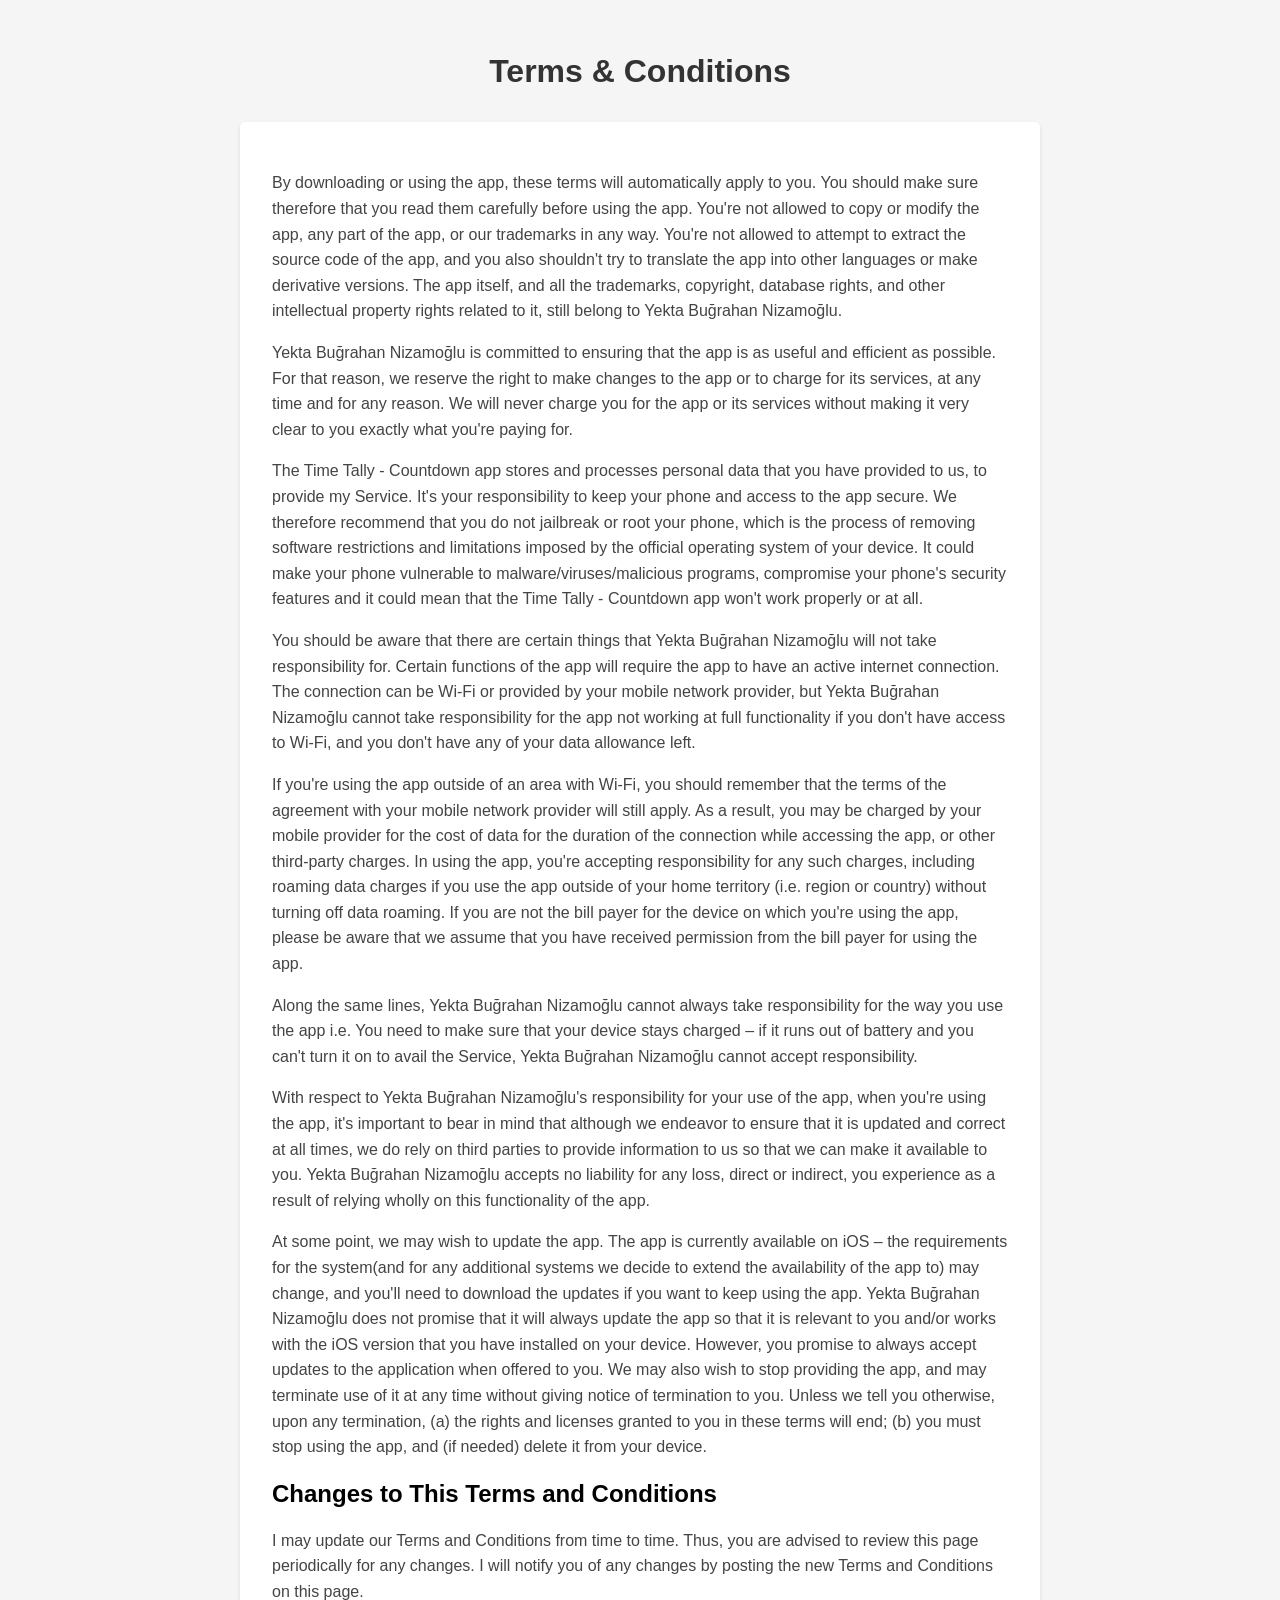
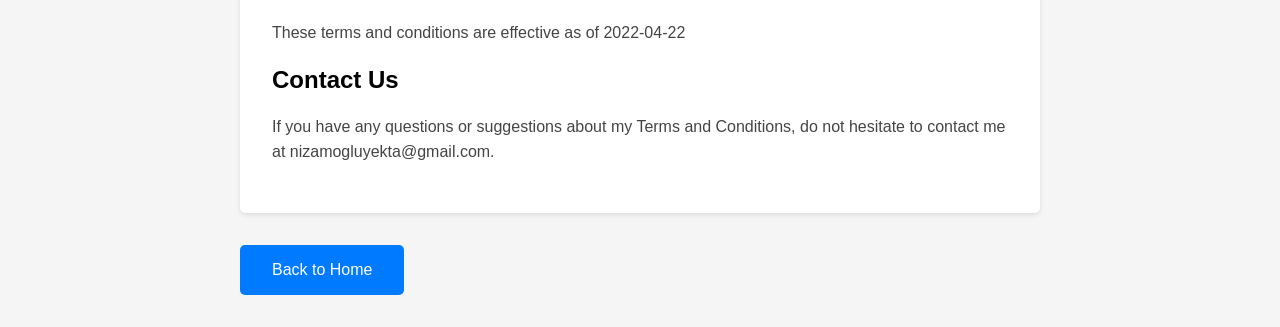
<file: terms-conditions.html>
<!DOCTYPE html>
<html lang="en">
<head>
    <meta charset="UTF-8">
    <meta name="viewport" content="width=device-width, initial-scale=1.0">
    <title>Terms & Conditions</title>
    <link rel="stylesheet" href="styles.css">
</head>
<body>
    <div class="container">
        <h1>Terms & Conditions</h1>
        <div class="content">
            <p>By downloading or using the app, these terms will automatically apply to you. You should make sure therefore that you read them carefully before using the app. You're not allowed to copy or modify the app, any part of the app, or our trademarks in any way. You're not allowed to attempt to extract the source code of the app, and you also shouldn't try to translate the app into other languages or make derivative versions. The app itself, and all the trademarks, copyright, database rights, and other intellectual property rights related to it, still belong to Yekta Buğrahan Nizamoğlu.</p>

            <p>Yekta Buğrahan Nizamoğlu is committed to ensuring that the app is as useful and efficient as possible. For that reason, we reserve the right to make changes to the app or to charge for its services, at any time and for any reason. We will never charge you for the app or its services without making it very clear to you exactly what you're paying for.</p>

            <p>The Time Tally - Countdown app stores and processes personal data that you have provided to us, to provide my Service. It's your responsibility to keep your phone and access to the app secure. We therefore recommend that you do not jailbreak or root your phone, which is the process of removing software restrictions and limitations imposed by the official operating system of your device. It could make your phone vulnerable to malware/viruses/malicious programs, compromise your phone's security features and it could mean that the Time Tally - Countdown app won't work properly or at all.</p>

            <p>You should be aware that there are certain things that Yekta Buğrahan Nizamoğlu will not take responsibility for. Certain functions of the app will require the app to have an active internet connection. The connection can be Wi-Fi or provided by your mobile network provider, but Yekta Buğrahan Nizamoğlu cannot take responsibility for the app not working at full functionality if you don't have access to Wi-Fi, and you don't have any of your data allowance left.</p>

            <p>If you're using the app outside of an area with Wi-Fi, you should remember that the terms of the agreement with your mobile network provider will still apply. As a result, you may be charged by your mobile provider for the cost of data for the duration of the connection while accessing the app, or other third-party charges. In using the app, you're accepting responsibility for any such charges, including roaming data charges if you use the app outside of your home territory (i.e. region or country) without turning off data roaming. If you are not the bill payer for the device on which you're using the app, please be aware that we assume that you have received permission from the bill payer for using the app.</p>

            <p>Along the same lines, Yekta Buğrahan Nizamoğlu cannot always take responsibility for the way you use the app i.e. You need to make sure that your device stays charged – if it runs out of battery and you can't turn it on to avail the Service, Yekta Buğrahan Nizamoğlu cannot accept responsibility.</p>

            <p>With respect to Yekta Buğrahan Nizamoğlu's responsibility for your use of the app, when you're using the app, it's important to bear in mind that although we endeavor to ensure that it is updated and correct at all times, we do rely on third parties to provide information to us so that we can make it available to you. Yekta Buğrahan Nizamoğlu accepts no liability for any loss, direct or indirect, you experience as a result of relying wholly on this functionality of the app.</p>

            <p>At some point, we may wish to update the app. The app is currently available on iOS – the requirements for the system(and for any additional systems we decide to extend the availability of the app to) may change, and you'll need to download the updates if you want to keep using the app. Yekta Buğrahan Nizamoğlu does not promise that it will always update the app so that it is relevant to you and/or works with the iOS version that you have installed on your device. However, you promise to always accept updates to the application when offered to you. We may also wish to stop providing the app, and may terminate use of it at any time without giving notice of termination to you. Unless we tell you otherwise, upon any termination, (a) the rights and licenses granted to you in these terms will end; (b) you must stop using the app, and (if needed) delete it from your device.</p>

            <h2>Changes to This Terms and Conditions</h2>
            <p>I may update our Terms and Conditions from time to time. Thus, you are advised to review this page periodically for any changes. I will notify you of any changes by posting the new Terms and Conditions on this page.</p>
            <p>These terms and conditions are effective as of 2022-04-22</p>

            <h2>Contact Us</h2>
            <p>If you have any questions or suggestions about my Terms and Conditions, do not hesitate to contact me at nizamogluyekta@gmail.com.</p>
        </div>
        <a href="index.html" class="button">Back to Home</a>
    </div>
</body>
</html>
</file>
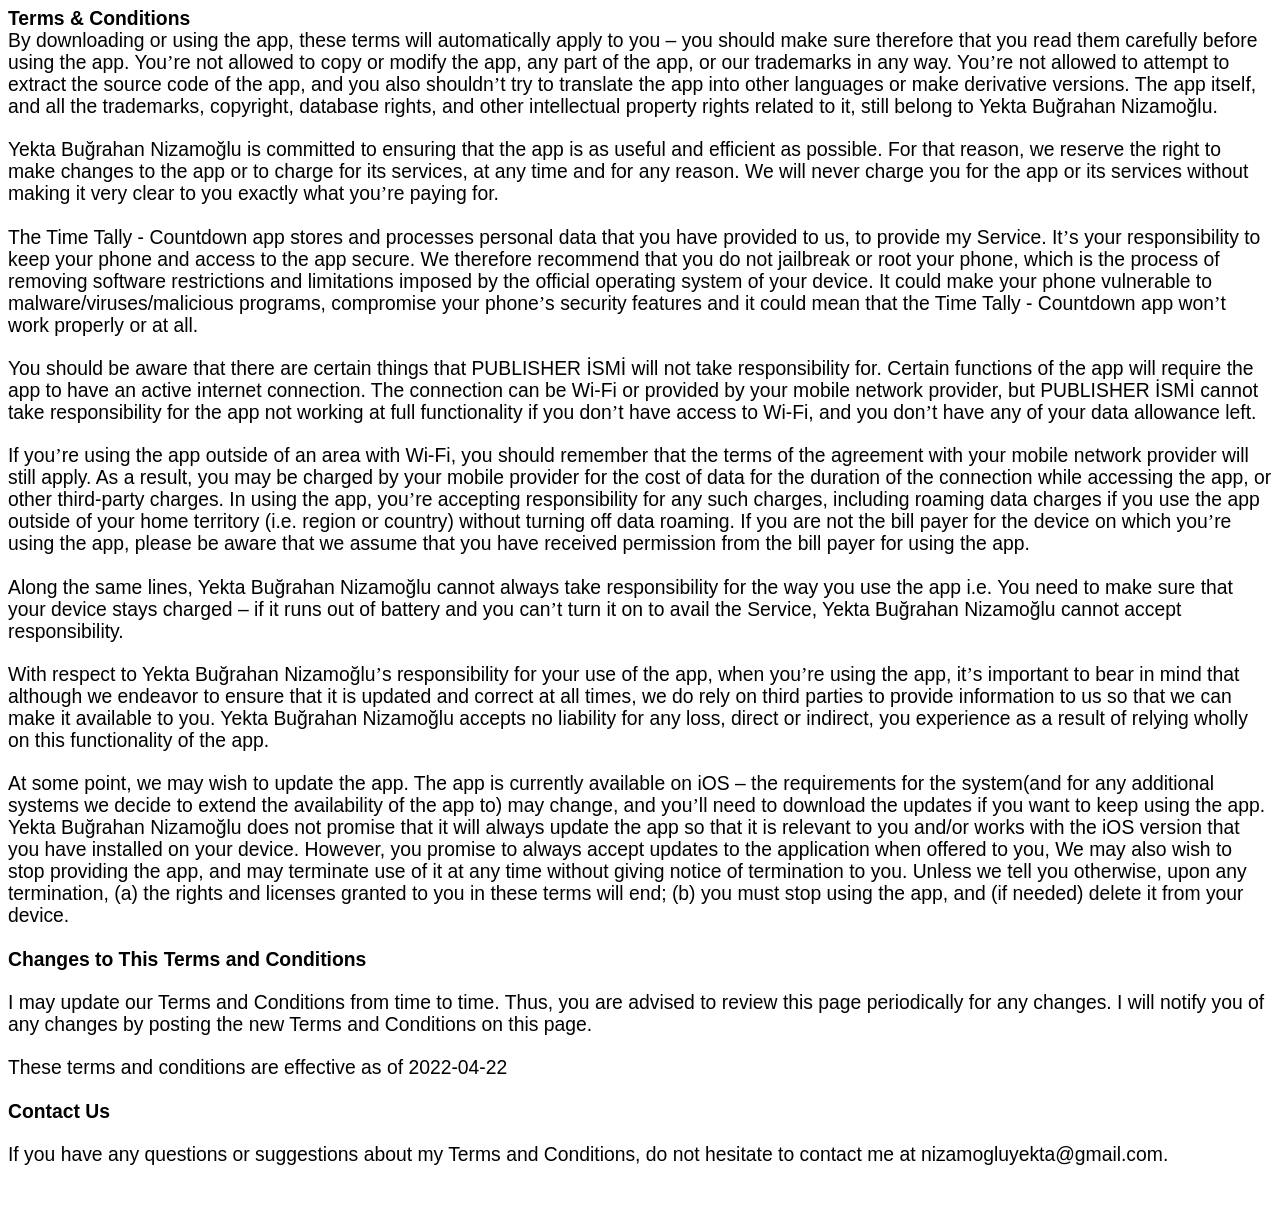
<file: TermsandConditions.htm>
<html xmlns:v="urn:schemas-microsoft-com:vml"
xmlns:o="urn:schemas-microsoft-com:office:office"
xmlns:w="urn:schemas-microsoft-com:office:word"
xmlns:m="http://schemas.microsoft.com/office/2004/12/omml"
xmlns="http://www.w3.org/TR/REC-html40">

<head>
<meta http-equiv=Content-Type content="text/html; charset=windows-1252">
<meta name=ProgId content=Word.Document>
<meta name=Generator content="Microsoft Word 15">
<meta name=Originator content="Microsoft Word 15">
<link rel=File-List href="TermsandConditions_files/filelist.xml">
<!--[if gte mso 9]><xml>
 <o:DocumentProperties>
  <o:Author>Nizamo&#287;lu, Yekta Bu&#287;rahan (FT D EU TR SM MT3)</o:Author>
  <o:LastAuthor>Nizamo&#287;lu, Yekta Bu&#287;rahan (FT D EU TR SM MT3)</o:LastAuthor>
  <o:Revision>2</o:Revision>
  <o:Created>2025-02-12T07:42:00Z</o:Created>
  <o:LastSaved>2025-02-12T07:42:00Z</o:LastSaved>
  <o:Pages>1</o:Pages>
  <o:Words>720</o:Words>
  <o:Characters>4106</o:Characters>
  <o:Company>evosoft</o:Company>
  <o:Lines>34</o:Lines>
  <o:Paragraphs>9</o:Paragraphs>
  <o:CharactersWithSpaces>4817</o:CharactersWithSpaces>
  <o:Version>16.00</o:Version>
 </o:DocumentProperties>
</xml><![endif]-->
<link rel=themeData href="TermsandConditions_files/themedata.thmx">
<link rel=colorSchemeMapping
href="TermsandConditions_files/colorschememapping.xml">
<!--[if gte mso 9]><xml>
 <w:WordDocument>
  <w:DisplayBackgroundShape/>
  <w:SpellingState>Clean</w:SpellingState>
  <w:GrammarState>Clean</w:GrammarState>
  <w:TrackMoves>false</w:TrackMoves>
  <w:TrackFormatting/>
  <w:HyphenationZone>21</w:HyphenationZone>
  <w:PunctuationKerning/>
  <w:ValidateAgainstSchemas/>
  <w:SaveIfXMLInvalid>false</w:SaveIfXMLInvalid>
  <w:IgnoreMixedContent>false</w:IgnoreMixedContent>
  <w:AlwaysShowPlaceholderText>false</w:AlwaysShowPlaceholderText>
  <w:DoNotPromoteQF/>
  <w:LidThemeOther>TR</w:LidThemeOther>
  <w:LidThemeAsian>X-NONE</w:LidThemeAsian>
  <w:LidThemeComplexScript>X-NONE</w:LidThemeComplexScript>
  <w:Compatibility>
   <w:BreakWrappedTables/>
   <w:SnapToGridInCell/>
   <w:WrapTextWithPunct/>
   <w:UseAsianBreakRules/>
   <w:DontGrowAutofit/>
   <w:SplitPgBreakAndParaMark/>
   <w:EnableOpenTypeKerning/>
   <w:DontFlipMirrorIndents/>
   <w:OverrideTableStyleHps/>
  </w:Compatibility>
  <w:DoNotOptimizeForBrowser/>
  <m:mathPr>
   <m:mathFont m:val="Cambria Math"/>
   <m:brkBin m:val="before"/>
   <m:brkBinSub m:val="&#45;-"/>
   <m:smallFrac m:val="off"/>
   <m:dispDef/>
   <m:lMargin m:val="0"/>
   <m:rMargin m:val="0"/>
   <m:defJc m:val="centerGroup"/>
   <m:wrapIndent m:val="1440"/>
   <m:intLim m:val="subSup"/>
   <m:naryLim m:val="undOvr"/>
  </m:mathPr></w:WordDocument>
</xml><![endif]--><!--[if gte mso 9]><xml>
 <w:LatentStyles DefLockedState="false" DefUnhideWhenUsed="false"
  DefSemiHidden="false" DefQFormat="false" DefPriority="99"
  LatentStyleCount="376">
  <w:LsdException Locked="false" Priority="0" QFormat="true" Name="Normal"/>
  <w:LsdException Locked="false" Priority="9" QFormat="true" Name="heading 1"/>
  <w:LsdException Locked="false" Priority="9" SemiHidden="true"
   UnhideWhenUsed="true" QFormat="true" Name="heading 2"/>
  <w:LsdException Locked="false" Priority="9" SemiHidden="true"
   UnhideWhenUsed="true" QFormat="true" Name="heading 3"/>
  <w:LsdException Locked="false" Priority="9" SemiHidden="true"
   UnhideWhenUsed="true" QFormat="true" Name="heading 4"/>
  <w:LsdException Locked="false" Priority="9" SemiHidden="true"
   UnhideWhenUsed="true" QFormat="true" Name="heading 5"/>
  <w:LsdException Locked="false" Priority="9" SemiHidden="true"
   UnhideWhenUsed="true" QFormat="true" Name="heading 6"/>
  <w:LsdException Locked="false" Priority="9" SemiHidden="true"
   UnhideWhenUsed="true" QFormat="true" Name="heading 7"/>
  <w:LsdException Locked="false" Priority="9" SemiHidden="true"
   UnhideWhenUsed="true" QFormat="true" Name="heading 8"/>
  <w:LsdException Locked="false" Priority="9" SemiHidden="true"
   UnhideWhenUsed="true" QFormat="true" Name="heading 9"/>
  <w:LsdException Locked="false" SemiHidden="true" UnhideWhenUsed="true"
   Name="index 1"/>
  <w:LsdException Locked="false" SemiHidden="true" UnhideWhenUsed="true"
   Name="index 2"/>
  <w:LsdException Locked="false" SemiHidden="true" UnhideWhenUsed="true"
   Name="index 3"/>
  <w:LsdException Locked="false" SemiHidden="true" UnhideWhenUsed="true"
   Name="index 4"/>
  <w:LsdException Locked="false" SemiHidden="true" UnhideWhenUsed="true"
   Name="index 5"/>
  <w:LsdException Locked="false" SemiHidden="true" UnhideWhenUsed="true"
   Name="index 6"/>
  <w:LsdException Locked="false" SemiHidden="true" UnhideWhenUsed="true"
   Name="index 7"/>
  <w:LsdException Locked="false" SemiHidden="true" UnhideWhenUsed="true"
   Name="index 8"/>
  <w:LsdException Locked="false" SemiHidden="true" UnhideWhenUsed="true"
   Name="index 9"/>
  <w:LsdException Locked="false" Priority="39" SemiHidden="true"
   UnhideWhenUsed="true" Name="toc 1"/>
  <w:LsdException Locked="false" Priority="39" SemiHidden="true"
   UnhideWhenUsed="true" Name="toc 2"/>
  <w:LsdException Locked="false" Priority="39" SemiHidden="true"
   UnhideWhenUsed="true" Name="toc 3"/>
  <w:LsdException Locked="false" Priority="39" SemiHidden="true"
   UnhideWhenUsed="true" Name="toc 4"/>
  <w:LsdException Locked="false" Priority="39" SemiHidden="true"
   UnhideWhenUsed="true" Name="toc 5"/>
  <w:LsdException Locked="false" Priority="39" SemiHidden="true"
   UnhideWhenUsed="true" Name="toc 6"/>
  <w:LsdException Locked="false" Priority="39" SemiHidden="true"
   UnhideWhenUsed="true" Name="toc 7"/>
  <w:LsdException Locked="false" Priority="39" SemiHidden="true"
   UnhideWhenUsed="true" Name="toc 8"/>
  <w:LsdException Locked="false" Priority="39" SemiHidden="true"
   UnhideWhenUsed="true" Name="toc 9"/>
  <w:LsdException Locked="false" SemiHidden="true" UnhideWhenUsed="true"
   Name="Normal Indent"/>
  <w:LsdException Locked="false" SemiHidden="true" UnhideWhenUsed="true"
   Name="footnote text"/>
  <w:LsdException Locked="false" SemiHidden="true" UnhideWhenUsed="true"
   Name="annotation text"/>
  <w:LsdException Locked="false" SemiHidden="true" UnhideWhenUsed="true"
   Name="header"/>
  <w:LsdException Locked="false" SemiHidden="true" UnhideWhenUsed="true"
   Name="footer"/>
  <w:LsdException Locked="false" SemiHidden="true" UnhideWhenUsed="true"
   Name="index heading"/>
  <w:LsdException Locked="false" Priority="35" SemiHidden="true"
   UnhideWhenUsed="true" QFormat="true" Name="caption"/>
  <w:LsdException Locked="false" SemiHidden="true" UnhideWhenUsed="true"
   Name="table of figures"/>
  <w:LsdException Locked="false" SemiHidden="true" UnhideWhenUsed="true"
   Name="envelope address"/>
  <w:LsdException Locked="false" SemiHidden="true" UnhideWhenUsed="true"
   Name="envelope return"/>
  <w:LsdException Locked="false" SemiHidden="true" UnhideWhenUsed="true"
   Name="footnote reference"/>
  <w:LsdException Locked="false" SemiHidden="true" UnhideWhenUsed="true"
   Name="annotation reference"/>
  <w:LsdException Locked="false" SemiHidden="true" UnhideWhenUsed="true"
   Name="line number"/>
  <w:LsdException Locked="false" SemiHidden="true" UnhideWhenUsed="true"
   Name="page number"/>
  <w:LsdException Locked="false" SemiHidden="true" UnhideWhenUsed="true"
   Name="endnote reference"/>
  <w:LsdException Locked="false" SemiHidden="true" UnhideWhenUsed="true"
   Name="endnote text"/>
  <w:LsdException Locked="false" SemiHidden="true" UnhideWhenUsed="true"
   Name="table of authorities"/>
  <w:LsdException Locked="false" SemiHidden="true" UnhideWhenUsed="true"
   Name="macro"/>
  <w:LsdException Locked="false" SemiHidden="true" UnhideWhenUsed="true"
   Name="toa heading"/>
  <w:LsdException Locked="false" SemiHidden="true" UnhideWhenUsed="true"
   Name="List"/>
  <w:LsdException Locked="false" SemiHidden="true" UnhideWhenUsed="true"
   Name="List Bullet"/>
  <w:LsdException Locked="false" SemiHidden="true" UnhideWhenUsed="true"
   Name="List Number"/>
  <w:LsdException Locked="false" SemiHidden="true" UnhideWhenUsed="true"
   Name="List 2"/>
  <w:LsdException Locked="false" SemiHidden="true" UnhideWhenUsed="true"
   Name="List 3"/>
  <w:LsdException Locked="false" SemiHidden="true" UnhideWhenUsed="true"
   Name="List 4"/>
  <w:LsdException Locked="false" SemiHidden="true" UnhideWhenUsed="true"
   Name="List 5"/>
  <w:LsdException Locked="false" SemiHidden="true" UnhideWhenUsed="true"
   Name="List Bullet 2"/>
  <w:LsdException Locked="false" SemiHidden="true" UnhideWhenUsed="true"
   Name="List Bullet 3"/>
  <w:LsdException Locked="false" SemiHidden="true" UnhideWhenUsed="true"
   Name="List Bullet 4"/>
  <w:LsdException Locked="false" SemiHidden="true" UnhideWhenUsed="true"
   Name="List Bullet 5"/>
  <w:LsdException Locked="false" SemiHidden="true" UnhideWhenUsed="true"
   Name="List Number 2"/>
  <w:LsdException Locked="false" SemiHidden="true" UnhideWhenUsed="true"
   Name="List Number 3"/>
  <w:LsdException Locked="false" SemiHidden="true" UnhideWhenUsed="true"
   Name="List Number 4"/>
  <w:LsdException Locked="false" SemiHidden="true" UnhideWhenUsed="true"
   Name="List Number 5"/>
  <w:LsdException Locked="false" Priority="10" QFormat="true" Name="Title"/>
  <w:LsdException Locked="false" SemiHidden="true" UnhideWhenUsed="true"
   Name="Closing"/>
  <w:LsdException Locked="false" SemiHidden="true" UnhideWhenUsed="true"
   Name="Signature"/>
  <w:LsdException Locked="false" Priority="1" SemiHidden="true"
   UnhideWhenUsed="true" Name="Default Paragraph Font"/>
  <w:LsdException Locked="false" SemiHidden="true" UnhideWhenUsed="true"
   Name="Body Text"/>
  <w:LsdException Locked="false" SemiHidden="true" UnhideWhenUsed="true"
   Name="Body Text Indent"/>
  <w:LsdException Locked="false" SemiHidden="true" UnhideWhenUsed="true"
   Name="List Continue"/>
  <w:LsdException Locked="false" SemiHidden="true" UnhideWhenUsed="true"
   Name="List Continue 2"/>
  <w:LsdException Locked="false" SemiHidden="true" UnhideWhenUsed="true"
   Name="List Continue 3"/>
  <w:LsdException Locked="false" SemiHidden="true" UnhideWhenUsed="true"
   Name="List Continue 4"/>
  <w:LsdException Locked="false" SemiHidden="true" UnhideWhenUsed="true"
   Name="List Continue 5"/>
  <w:LsdException Locked="false" SemiHidden="true" UnhideWhenUsed="true"
   Name="Message Header"/>
  <w:LsdException Locked="false" Priority="11" QFormat="true" Name="Subtitle"/>
  <w:LsdException Locked="false" SemiHidden="true" UnhideWhenUsed="true"
   Name="Salutation"/>
  <w:LsdException Locked="false" SemiHidden="true" UnhideWhenUsed="true"
   Name="Date"/>
  <w:LsdException Locked="false" SemiHidden="true" UnhideWhenUsed="true"
   Name="Body Text First Indent"/>
  <w:LsdException Locked="false" SemiHidden="true" UnhideWhenUsed="true"
   Name="Body Text First Indent 2"/>
  <w:LsdException Locked="false" SemiHidden="true" UnhideWhenUsed="true"
   Name="Note Heading"/>
  <w:LsdException Locked="false" SemiHidden="true" UnhideWhenUsed="true"
   Name="Body Text 2"/>
  <w:LsdException Locked="false" SemiHidden="true" UnhideWhenUsed="true"
   Name="Body Text 3"/>
  <w:LsdException Locked="false" SemiHidden="true" UnhideWhenUsed="true"
   Name="Body Text Indent 2"/>
  <w:LsdException Locked="false" SemiHidden="true" UnhideWhenUsed="true"
   Name="Body Text Indent 3"/>
  <w:LsdException Locked="false" SemiHidden="true" UnhideWhenUsed="true"
   Name="Block Text"/>
  <w:LsdException Locked="false" SemiHidden="true" UnhideWhenUsed="true"
   Name="Hyperlink"/>
  <w:LsdException Locked="false" SemiHidden="true" UnhideWhenUsed="true"
   Name="FollowedHyperlink"/>
  <w:LsdException Locked="false" Priority="22" QFormat="true" Name="Strong"/>
  <w:LsdException Locked="false" Priority="20" QFormat="true" Name="Emphasis"/>
  <w:LsdException Locked="false" SemiHidden="true" UnhideWhenUsed="true"
   Name="Document Map"/>
  <w:LsdException Locked="false" SemiHidden="true" UnhideWhenUsed="true"
   Name="Plain Text"/>
  <w:LsdException Locked="false" SemiHidden="true" UnhideWhenUsed="true"
   Name="E-mail Signature"/>
  <w:LsdException Locked="false" SemiHidden="true" UnhideWhenUsed="true"
   Name="HTML Top of Form"/>
  <w:LsdException Locked="false" SemiHidden="true" UnhideWhenUsed="true"
   Name="HTML Bottom of Form"/>
  <w:LsdException Locked="false" SemiHidden="true" UnhideWhenUsed="true"
   Name="Normal (Web)"/>
  <w:LsdException Locked="false" SemiHidden="true" UnhideWhenUsed="true"
   Name="HTML Acronym"/>
  <w:LsdException Locked="false" SemiHidden="true" UnhideWhenUsed="true"
   Name="HTML Address"/>
  <w:LsdException Locked="false" SemiHidden="true" UnhideWhenUsed="true"
   Name="HTML Cite"/>
  <w:LsdException Locked="false" SemiHidden="true" UnhideWhenUsed="true"
   Name="HTML Code"/>
  <w:LsdException Locked="false" SemiHidden="true" UnhideWhenUsed="true"
   Name="HTML Definition"/>
  <w:LsdException Locked="false" SemiHidden="true" UnhideWhenUsed="true"
   Name="HTML Keyboard"/>
  <w:LsdException Locked="false" SemiHidden="true" UnhideWhenUsed="true"
   Name="HTML Preformatted"/>
  <w:LsdException Locked="false" SemiHidden="true" UnhideWhenUsed="true"
   Name="HTML Sample"/>
  <w:LsdException Locked="false" SemiHidden="true" UnhideWhenUsed="true"
   Name="HTML Typewriter"/>
  <w:LsdException Locked="false" SemiHidden="true" UnhideWhenUsed="true"
   Name="HTML Variable"/>
  <w:LsdException Locked="false" SemiHidden="true" UnhideWhenUsed="true"
   Name="Normal Table"/>
  <w:LsdException Locked="false" SemiHidden="true" UnhideWhenUsed="true"
   Name="annotation subject"/>
  <w:LsdException Locked="false" SemiHidden="true" UnhideWhenUsed="true"
   Name="No List"/>
  <w:LsdException Locked="false" SemiHidden="true" UnhideWhenUsed="true"
   Name="Outline List 1"/>
  <w:LsdException Locked="false" SemiHidden="true" UnhideWhenUsed="true"
   Name="Outline List 2"/>
  <w:LsdException Locked="false" SemiHidden="true" UnhideWhenUsed="true"
   Name="Outline List 3"/>
  <w:LsdException Locked="false" SemiHidden="true" UnhideWhenUsed="true"
   Name="Table Simple 1"/>
  <w:LsdException Locked="false" SemiHidden="true" UnhideWhenUsed="true"
   Name="Table Simple 2"/>
  <w:LsdException Locked="false" SemiHidden="true" UnhideWhenUsed="true"
   Name="Table Simple 3"/>
  <w:LsdException Locked="false" SemiHidden="true" UnhideWhenUsed="true"
   Name="Table Classic 1"/>
  <w:LsdException Locked="false" SemiHidden="true" UnhideWhenUsed="true"
   Name="Table Classic 2"/>
  <w:LsdException Locked="false" SemiHidden="true" UnhideWhenUsed="true"
   Name="Table Classic 3"/>
  <w:LsdException Locked="false" SemiHidden="true" UnhideWhenUsed="true"
   Name="Table Classic 4"/>
  <w:LsdException Locked="false" SemiHidden="true" UnhideWhenUsed="true"
   Name="Table Colorful 1"/>
  <w:LsdException Locked="false" SemiHidden="true" UnhideWhenUsed="true"
   Name="Table Colorful 2"/>
  <w:LsdException Locked="false" SemiHidden="true" UnhideWhenUsed="true"
   Name="Table Colorful 3"/>
  <w:LsdException Locked="false" SemiHidden="true" UnhideWhenUsed="true"
   Name="Table Columns 1"/>
  <w:LsdException Locked="false" SemiHidden="true" UnhideWhenUsed="true"
   Name="Table Columns 2"/>
  <w:LsdException Locked="false" SemiHidden="true" UnhideWhenUsed="true"
   Name="Table Columns 3"/>
  <w:LsdException Locked="false" SemiHidden="true" UnhideWhenUsed="true"
   Name="Table Columns 4"/>
  <w:LsdException Locked="false" SemiHidden="true" UnhideWhenUsed="true"
   Name="Table Columns 5"/>
  <w:LsdException Locked="false" SemiHidden="true" UnhideWhenUsed="true"
   Name="Table Grid 1"/>
  <w:LsdException Locked="false" SemiHidden="true" UnhideWhenUsed="true"
   Name="Table Grid 2"/>
  <w:LsdException Locked="false" SemiHidden="true" UnhideWhenUsed="true"
   Name="Table Grid 3"/>
  <w:LsdException Locked="false" SemiHidden="true" UnhideWhenUsed="true"
   Name="Table Grid 4"/>
  <w:LsdException Locked="false" SemiHidden="true" UnhideWhenUsed="true"
   Name="Table Grid 5"/>
  <w:LsdException Locked="false" SemiHidden="true" UnhideWhenUsed="true"
   Name="Table Grid 6"/>
  <w:LsdException Locked="false" SemiHidden="true" UnhideWhenUsed="true"
   Name="Table Grid 7"/>
  <w:LsdException Locked="false" SemiHidden="true" UnhideWhenUsed="true"
   Name="Table Grid 8"/>
  <w:LsdException Locked="false" SemiHidden="true" UnhideWhenUsed="true"
   Name="Table List 1"/>
  <w:LsdException Locked="false" SemiHidden="true" UnhideWhenUsed="true"
   Name="Table List 2"/>
  <w:LsdException Locked="false" SemiHidden="true" UnhideWhenUsed="true"
   Name="Table List 3"/>
  <w:LsdException Locked="false" SemiHidden="true" UnhideWhenUsed="true"
   Name="Table List 4"/>
  <w:LsdException Locked="false" SemiHidden="true" UnhideWhenUsed="true"
   Name="Table List 5"/>
  <w:LsdException Locked="false" SemiHidden="true" UnhideWhenUsed="true"
   Name="Table List 6"/>
  <w:LsdException Locked="false" SemiHidden="true" UnhideWhenUsed="true"
   Name="Table List 7"/>
  <w:LsdException Locked="false" SemiHidden="true" UnhideWhenUsed="true"
   Name="Table List 8"/>
  <w:LsdException Locked="false" SemiHidden="true" UnhideWhenUsed="true"
   Name="Table 3D effects 1"/>
  <w:LsdException Locked="false" SemiHidden="true" UnhideWhenUsed="true"
   Name="Table 3D effects 2"/>
  <w:LsdException Locked="false" SemiHidden="true" UnhideWhenUsed="true"
   Name="Table 3D effects 3"/>
  <w:LsdException Locked="false" SemiHidden="true" UnhideWhenUsed="true"
   Name="Table Contemporary"/>
  <w:LsdException Locked="false" SemiHidden="true" UnhideWhenUsed="true"
   Name="Table Elegant"/>
  <w:LsdException Locked="false" SemiHidden="true" UnhideWhenUsed="true"
   Name="Table Professional"/>
  <w:LsdException Locked="false" SemiHidden="true" UnhideWhenUsed="true"
   Name="Table Subtle 1"/>
  <w:LsdException Locked="false" SemiHidden="true" UnhideWhenUsed="true"
   Name="Table Subtle 2"/>
  <w:LsdException Locked="false" SemiHidden="true" UnhideWhenUsed="true"
   Name="Table Web 1"/>
  <w:LsdException Locked="false" SemiHidden="true" UnhideWhenUsed="true"
   Name="Table Web 2"/>
  <w:LsdException Locked="false" SemiHidden="true" UnhideWhenUsed="true"
   Name="Table Web 3"/>
  <w:LsdException Locked="false" SemiHidden="true" UnhideWhenUsed="true"
   Name="Balloon Text"/>
  <w:LsdException Locked="false" Priority="39" Name="Table Grid"/>
  <w:LsdException Locked="false" SemiHidden="true" UnhideWhenUsed="true"
   Name="Table Theme"/>
  <w:LsdException Locked="false" SemiHidden="true" Name="Placeholder Text"/>
  <w:LsdException Locked="false" Priority="1" QFormat="true" Name="No Spacing"/>
  <w:LsdException Locked="false" Priority="60" Name="Light Shading"/>
  <w:LsdException Locked="false" Priority="61" Name="Light List"/>
  <w:LsdException Locked="false" Priority="62" Name="Light Grid"/>
  <w:LsdException Locked="false" Priority="63" Name="Medium Shading 1"/>
  <w:LsdException Locked="false" Priority="64" Name="Medium Shading 2"/>
  <w:LsdException Locked="false" Priority="65" Name="Medium List 1"/>
  <w:LsdException Locked="false" Priority="66" Name="Medium List 2"/>
  <w:LsdException Locked="false" Priority="67" Name="Medium Grid 1"/>
  <w:LsdException Locked="false" Priority="68" Name="Medium Grid 2"/>
  <w:LsdException Locked="false" Priority="69" Name="Medium Grid 3"/>
  <w:LsdException Locked="false" Priority="70" Name="Dark List"/>
  <w:LsdException Locked="false" Priority="71" Name="Colorful Shading"/>
  <w:LsdException Locked="false" Priority="72" Name="Colorful List"/>
  <w:LsdException Locked="false" Priority="73" Name="Colorful Grid"/>
  <w:LsdException Locked="false" Priority="60" Name="Light Shading Accent 1"/>
  <w:LsdException Locked="false" Priority="61" Name="Light List Accent 1"/>
  <w:LsdException Locked="false" Priority="62" Name="Light Grid Accent 1"/>
  <w:LsdException Locked="false" Priority="63" Name="Medium Shading 1 Accent 1"/>
  <w:LsdException Locked="false" Priority="64" Name="Medium Shading 2 Accent 1"/>
  <w:LsdException Locked="false" Priority="65" Name="Medium List 1 Accent 1"/>
  <w:LsdException Locked="false" SemiHidden="true" Name="Revision"/>
  <w:LsdException Locked="false" Priority="34" QFormat="true"
   Name="List Paragraph"/>
  <w:LsdException Locked="false" Priority="29" QFormat="true" Name="Quote"/>
  <w:LsdException Locked="false" Priority="30" QFormat="true"
   Name="Intense Quote"/>
  <w:LsdException Locked="false" Priority="66" Name="Medium List 2 Accent 1"/>
  <w:LsdException Locked="false" Priority="67" Name="Medium Grid 1 Accent 1"/>
  <w:LsdException Locked="false" Priority="68" Name="Medium Grid 2 Accent 1"/>
  <w:LsdException Locked="false" Priority="69" Name="Medium Grid 3 Accent 1"/>
  <w:LsdException Locked="false" Priority="70" Name="Dark List Accent 1"/>
  <w:LsdException Locked="false" Priority="71" Name="Colorful Shading Accent 1"/>
  <w:LsdException Locked="false" Priority="72" Name="Colorful List Accent 1"/>
  <w:LsdException Locked="false" Priority="73" Name="Colorful Grid Accent 1"/>
  <w:LsdException Locked="false" Priority="60" Name="Light Shading Accent 2"/>
  <w:LsdException Locked="false" Priority="61" Name="Light List Accent 2"/>
  <w:LsdException Locked="false" Priority="62" Name="Light Grid Accent 2"/>
  <w:LsdException Locked="false" Priority="63" Name="Medium Shading 1 Accent 2"/>
  <w:LsdException Locked="false" Priority="64" Name="Medium Shading 2 Accent 2"/>
  <w:LsdException Locked="false" Priority="65" Name="Medium List 1 Accent 2"/>
  <w:LsdException Locked="false" Priority="66" Name="Medium List 2 Accent 2"/>
  <w:LsdException Locked="false" Priority="67" Name="Medium Grid 1 Accent 2"/>
  <w:LsdException Locked="false" Priority="68" Name="Medium Grid 2 Accent 2"/>
  <w:LsdException Locked="false" Priority="69" Name="Medium Grid 3 Accent 2"/>
  <w:LsdException Locked="false" Priority="70" Name="Dark List Accent 2"/>
  <w:LsdException Locked="false" Priority="71" Name="Colorful Shading Accent 2"/>
  <w:LsdException Locked="false" Priority="72" Name="Colorful List Accent 2"/>
  <w:LsdException Locked="false" Priority="73" Name="Colorful Grid Accent 2"/>
  <w:LsdException Locked="false" Priority="60" Name="Light Shading Accent 3"/>
  <w:LsdException Locked="false" Priority="61" Name="Light List Accent 3"/>
  <w:LsdException Locked="false" Priority="62" Name="Light Grid Accent 3"/>
  <w:LsdException Locked="false" Priority="63" Name="Medium Shading 1 Accent 3"/>
  <w:LsdException Locked="false" Priority="64" Name="Medium Shading 2 Accent 3"/>
  <w:LsdException Locked="false" Priority="65" Name="Medium List 1 Accent 3"/>
  <w:LsdException Locked="false" Priority="66" Name="Medium List 2 Accent 3"/>
  <w:LsdException Locked="false" Priority="67" Name="Medium Grid 1 Accent 3"/>
  <w:LsdException Locked="false" Priority="68" Name="Medium Grid 2 Accent 3"/>
  <w:LsdException Locked="false" Priority="69" Name="Medium Grid 3 Accent 3"/>
  <w:LsdException Locked="false" Priority="70" Name="Dark List Accent 3"/>
  <w:LsdException Locked="false" Priority="71" Name="Colorful Shading Accent 3"/>
  <w:LsdException Locked="false" Priority="72" Name="Colorful List Accent 3"/>
  <w:LsdException Locked="false" Priority="73" Name="Colorful Grid Accent 3"/>
  <w:LsdException Locked="false" Priority="60" Name="Light Shading Accent 4"/>
  <w:LsdException Locked="false" Priority="61" Name="Light List Accent 4"/>
  <w:LsdException Locked="false" Priority="62" Name="Light Grid Accent 4"/>
  <w:LsdException Locked="false" Priority="63" Name="Medium Shading 1 Accent 4"/>
  <w:LsdException Locked="false" Priority="64" Name="Medium Shading 2 Accent 4"/>
  <w:LsdException Locked="false" Priority="65" Name="Medium List 1 Accent 4"/>
  <w:LsdException Locked="false" Priority="66" Name="Medium List 2 Accent 4"/>
  <w:LsdException Locked="false" Priority="67" Name="Medium Grid 1 Accent 4"/>
  <w:LsdException Locked="false" Priority="68" Name="Medium Grid 2 Accent 4"/>
  <w:LsdException Locked="false" Priority="69" Name="Medium Grid 3 Accent 4"/>
  <w:LsdException Locked="false" Priority="70" Name="Dark List Accent 4"/>
  <w:LsdException Locked="false" Priority="71" Name="Colorful Shading Accent 4"/>
  <w:LsdException Locked="false" Priority="72" Name="Colorful List Accent 4"/>
  <w:LsdException Locked="false" Priority="73" Name="Colorful Grid Accent 4"/>
  <w:LsdException Locked="false" Priority="60" Name="Light Shading Accent 5"/>
  <w:LsdException Locked="false" Priority="61" Name="Light List Accent 5"/>
  <w:LsdException Locked="false" Priority="62" Name="Light Grid Accent 5"/>
  <w:LsdException Locked="false" Priority="63" Name="Medium Shading 1 Accent 5"/>
  <w:LsdException Locked="false" Priority="64" Name="Medium Shading 2 Accent 5"/>
  <w:LsdException Locked="false" Priority="65" Name="Medium List 1 Accent 5"/>
  <w:LsdException Locked="false" Priority="66" Name="Medium List 2 Accent 5"/>
  <w:LsdException Locked="false" Priority="67" Name="Medium Grid 1 Accent 5"/>
  <w:LsdException Locked="false" Priority="68" Name="Medium Grid 2 Accent 5"/>
  <w:LsdException Locked="false" Priority="69" Name="Medium Grid 3 Accent 5"/>
  <w:LsdException Locked="false" Priority="70" Name="Dark List Accent 5"/>
  <w:LsdException Locked="false" Priority="71" Name="Colorful Shading Accent 5"/>
  <w:LsdException Locked="false" Priority="72" Name="Colorful List Accent 5"/>
  <w:LsdException Locked="false" Priority="73" Name="Colorful Grid Accent 5"/>
  <w:LsdException Locked="false" Priority="60" Name="Light Shading Accent 6"/>
  <w:LsdException Locked="false" Priority="61" Name="Light List Accent 6"/>
  <w:LsdException Locked="false" Priority="62" Name="Light Grid Accent 6"/>
  <w:LsdException Locked="false" Priority="63" Name="Medium Shading 1 Accent 6"/>
  <w:LsdException Locked="false" Priority="64" Name="Medium Shading 2 Accent 6"/>
  <w:LsdException Locked="false" Priority="65" Name="Medium List 1 Accent 6"/>
  <w:LsdException Locked="false" Priority="66" Name="Medium List 2 Accent 6"/>
  <w:LsdException Locked="false" Priority="67" Name="Medium Grid 1 Accent 6"/>
  <w:LsdException Locked="false" Priority="68" Name="Medium Grid 2 Accent 6"/>
  <w:LsdException Locked="false" Priority="69" Name="Medium Grid 3 Accent 6"/>
  <w:LsdException Locked="false" Priority="70" Name="Dark List Accent 6"/>
  <w:LsdException Locked="false" Priority="71" Name="Colorful Shading Accent 6"/>
  <w:LsdException Locked="false" Priority="72" Name="Colorful List Accent 6"/>
  <w:LsdException Locked="false" Priority="73" Name="Colorful Grid Accent 6"/>
  <w:LsdException Locked="false" Priority="19" QFormat="true"
   Name="Subtle Emphasis"/>
  <w:LsdException Locked="false" Priority="21" QFormat="true"
   Name="Intense Emphasis"/>
  <w:LsdException Locked="false" Priority="31" QFormat="true"
   Name="Subtle Reference"/>
  <w:LsdException Locked="false" Priority="32" QFormat="true"
   Name="Intense Reference"/>
  <w:LsdException Locked="false" Priority="33" QFormat="true" Name="Book Title"/>
  <w:LsdException Locked="false" Priority="37" SemiHidden="true"
   UnhideWhenUsed="true" Name="Bibliography"/>
  <w:LsdException Locked="false" Priority="39" SemiHidden="true"
   UnhideWhenUsed="true" QFormat="true" Name="TOC Heading"/>
  <w:LsdException Locked="false" Priority="41" Name="Plain Table 1"/>
  <w:LsdException Locked="false" Priority="42" Name="Plain Table 2"/>
  <w:LsdException Locked="false" Priority="43" Name="Plain Table 3"/>
  <w:LsdException Locked="false" Priority="44" Name="Plain Table 4"/>
  <w:LsdException Locked="false" Priority="45" Name="Plain Table 5"/>
  <w:LsdException Locked="false" Priority="40" Name="Grid Table Light"/>
  <w:LsdException Locked="false" Priority="46" Name="Grid Table 1 Light"/>
  <w:LsdException Locked="false" Priority="47" Name="Grid Table 2"/>
  <w:LsdException Locked="false" Priority="48" Name="Grid Table 3"/>
  <w:LsdException Locked="false" Priority="49" Name="Grid Table 4"/>
  <w:LsdException Locked="false" Priority="50" Name="Grid Table 5 Dark"/>
  <w:LsdException Locked="false" Priority="51" Name="Grid Table 6 Colorful"/>
  <w:LsdException Locked="false" Priority="52" Name="Grid Table 7 Colorful"/>
  <w:LsdException Locked="false" Priority="46"
   Name="Grid Table 1 Light Accent 1"/>
  <w:LsdException Locked="false" Priority="47" Name="Grid Table 2 Accent 1"/>
  <w:LsdException Locked="false" Priority="48" Name="Grid Table 3 Accent 1"/>
  <w:LsdException Locked="false" Priority="49" Name="Grid Table 4 Accent 1"/>
  <w:LsdException Locked="false" Priority="50" Name="Grid Table 5 Dark Accent 1"/>
  <w:LsdException Locked="false" Priority="51"
   Name="Grid Table 6 Colorful Accent 1"/>
  <w:LsdException Locked="false" Priority="52"
   Name="Grid Table 7 Colorful Accent 1"/>
  <w:LsdException Locked="false" Priority="46"
   Name="Grid Table 1 Light Accent 2"/>
  <w:LsdException Locked="false" Priority="47" Name="Grid Table 2 Accent 2"/>
  <w:LsdException Locked="false" Priority="48" Name="Grid Table 3 Accent 2"/>
  <w:LsdException Locked="false" Priority="49" Name="Grid Table 4 Accent 2"/>
  <w:LsdException Locked="false" Priority="50" Name="Grid Table 5 Dark Accent 2"/>
  <w:LsdException Locked="false" Priority="51"
   Name="Grid Table 6 Colorful Accent 2"/>
  <w:LsdException Locked="false" Priority="52"
   Name="Grid Table 7 Colorful Accent 2"/>
  <w:LsdException Locked="false" Priority="46"
   Name="Grid Table 1 Light Accent 3"/>
  <w:LsdException Locked="false" Priority="47" Name="Grid Table 2 Accent 3"/>
  <w:LsdException Locked="false" Priority="48" Name="Grid Table 3 Accent 3"/>
  <w:LsdException Locked="false" Priority="49" Name="Grid Table 4 Accent 3"/>
  <w:LsdException Locked="false" Priority="50" Name="Grid Table 5 Dark Accent 3"/>
  <w:LsdException Locked="false" Priority="51"
   Name="Grid Table 6 Colorful Accent 3"/>
  <w:LsdException Locked="false" Priority="52"
   Name="Grid Table 7 Colorful Accent 3"/>
  <w:LsdException Locked="false" Priority="46"
   Name="Grid Table 1 Light Accent 4"/>
  <w:LsdException Locked="false" Priority="47" Name="Grid Table 2 Accent 4"/>
  <w:LsdException Locked="false" Priority="48" Name="Grid Table 3 Accent 4"/>
  <w:LsdException Locked="false" Priority="49" Name="Grid Table 4 Accent 4"/>
  <w:LsdException Locked="false" Priority="50" Name="Grid Table 5 Dark Accent 4"/>
  <w:LsdException Locked="false" Priority="51"
   Name="Grid Table 6 Colorful Accent 4"/>
  <w:LsdException Locked="false" Priority="52"
   Name="Grid Table 7 Colorful Accent 4"/>
  <w:LsdException Locked="false" Priority="46"
   Name="Grid Table 1 Light Accent 5"/>
  <w:LsdException Locked="false" Priority="47" Name="Grid Table 2 Accent 5"/>
  <w:LsdException Locked="false" Priority="48" Name="Grid Table 3 Accent 5"/>
  <w:LsdException Locked="false" Priority="49" Name="Grid Table 4 Accent 5"/>
  <w:LsdException Locked="false" Priority="50" Name="Grid Table 5 Dark Accent 5"/>
  <w:LsdException Locked="false" Priority="51"
   Name="Grid Table 6 Colorful Accent 5"/>
  <w:LsdException Locked="false" Priority="52"
   Name="Grid Table 7 Colorful Accent 5"/>
  <w:LsdException Locked="false" Priority="46"
   Name="Grid Table 1 Light Accent 6"/>
  <w:LsdException Locked="false" Priority="47" Name="Grid Table 2 Accent 6"/>
  <w:LsdException Locked="false" Priority="48" Name="Grid Table 3 Accent 6"/>
  <w:LsdException Locked="false" Priority="49" Name="Grid Table 4 Accent 6"/>
  <w:LsdException Locked="false" Priority="50" Name="Grid Table 5 Dark Accent 6"/>
  <w:LsdException Locked="false" Priority="51"
   Name="Grid Table 6 Colorful Accent 6"/>
  <w:LsdException Locked="false" Priority="52"
   Name="Grid Table 7 Colorful Accent 6"/>
  <w:LsdException Locked="false" Priority="46" Name="List Table 1 Light"/>
  <w:LsdException Locked="false" Priority="47" Name="List Table 2"/>
  <w:LsdException Locked="false" Priority="48" Name="List Table 3"/>
  <w:LsdException Locked="false" Priority="49" Name="List Table 4"/>
  <w:LsdException Locked="false" Priority="50" Name="List Table 5 Dark"/>
  <w:LsdException Locked="false" Priority="51" Name="List Table 6 Colorful"/>
  <w:LsdException Locked="false" Priority="52" Name="List Table 7 Colorful"/>
  <w:LsdException Locked="false" Priority="46"
   Name="List Table 1 Light Accent 1"/>
  <w:LsdException Locked="false" Priority="47" Name="List Table 2 Accent 1"/>
  <w:LsdException Locked="false" Priority="48" Name="List Table 3 Accent 1"/>
  <w:LsdException Locked="false" Priority="49" Name="List Table 4 Accent 1"/>
  <w:LsdException Locked="false" Priority="50" Name="List Table 5 Dark Accent 1"/>
  <w:LsdException Locked="false" Priority="51"
   Name="List Table 6 Colorful Accent 1"/>
  <w:LsdException Locked="false" Priority="52"
   Name="List Table 7 Colorful Accent 1"/>
  <w:LsdException Locked="false" Priority="46"
   Name="List Table 1 Light Accent 2"/>
  <w:LsdException Locked="false" Priority="47" Name="List Table 2 Accent 2"/>
  <w:LsdException Locked="false" Priority="48" Name="List Table 3 Accent 2"/>
  <w:LsdException Locked="false" Priority="49" Name="List Table 4 Accent 2"/>
  <w:LsdException Locked="false" Priority="50" Name="List Table 5 Dark Accent 2"/>
  <w:LsdException Locked="false" Priority="51"
   Name="List Table 6 Colorful Accent 2"/>
  <w:LsdException Locked="false" Priority="52"
   Name="List Table 7 Colorful Accent 2"/>
  <w:LsdException Locked="false" Priority="46"
   Name="List Table 1 Light Accent 3"/>
  <w:LsdException Locked="false" Priority="47" Name="List Table 2 Accent 3"/>
  <w:LsdException Locked="false" Priority="48" Name="List Table 3 Accent 3"/>
  <w:LsdException Locked="false" Priority="49" Name="List Table 4 Accent 3"/>
  <w:LsdException Locked="false" Priority="50" Name="List Table 5 Dark Accent 3"/>
  <w:LsdException Locked="false" Priority="51"
   Name="List Table 6 Colorful Accent 3"/>
  <w:LsdException Locked="false" Priority="52"
   Name="List Table 7 Colorful Accent 3"/>
  <w:LsdException Locked="false" Priority="46"
   Name="List Table 1 Light Accent 4"/>
  <w:LsdException Locked="false" Priority="47" Name="List Table 2 Accent 4"/>
  <w:LsdException Locked="false" Priority="48" Name="List Table 3 Accent 4"/>
  <w:LsdException Locked="false" Priority="49" Name="List Table 4 Accent 4"/>
  <w:LsdException Locked="false" Priority="50" Name="List Table 5 Dark Accent 4"/>
  <w:LsdException Locked="false" Priority="51"
   Name="List Table 6 Colorful Accent 4"/>
  <w:LsdException Locked="false" Priority="52"
   Name="List Table 7 Colorful Accent 4"/>
  <w:LsdException Locked="false" Priority="46"
   Name="List Table 1 Light Accent 5"/>
  <w:LsdException Locked="false" Priority="47" Name="List Table 2 Accent 5"/>
  <w:LsdException Locked="false" Priority="48" Name="List Table 3 Accent 5"/>
  <w:LsdException Locked="false" Priority="49" Name="List Table 4 Accent 5"/>
  <w:LsdException Locked="false" Priority="50" Name="List Table 5 Dark Accent 5"/>
  <w:LsdException Locked="false" Priority="51"
   Name="List Table 6 Colorful Accent 5"/>
  <w:LsdException Locked="false" Priority="52"
   Name="List Table 7 Colorful Accent 5"/>
  <w:LsdException Locked="false" Priority="46"
   Name="List Table 1 Light Accent 6"/>
  <w:LsdException Locked="false" Priority="47" Name="List Table 2 Accent 6"/>
  <w:LsdException Locked="false" Priority="48" Name="List Table 3 Accent 6"/>
  <w:LsdException Locked="false" Priority="49" Name="List Table 4 Accent 6"/>
  <w:LsdException Locked="false" Priority="50" Name="List Table 5 Dark Accent 6"/>
  <w:LsdException Locked="false" Priority="51"
   Name="List Table 6 Colorful Accent 6"/>
  <w:LsdException Locked="false" Priority="52"
   Name="List Table 7 Colorful Accent 6"/>
  <w:LsdException Locked="false" SemiHidden="true" UnhideWhenUsed="true"
   Name="Mention"/>
  <w:LsdException Locked="false" SemiHidden="true" UnhideWhenUsed="true"
   Name="Smart Hyperlink"/>
  <w:LsdException Locked="false" SemiHidden="true" UnhideWhenUsed="true"
   Name="Hashtag"/>
  <w:LsdException Locked="false" SemiHidden="true" UnhideWhenUsed="true"
   Name="Unresolved Mention"/>
  <w:LsdException Locked="false" SemiHidden="true" UnhideWhenUsed="true"
   Name="Smart Link"/>
 </w:LatentStyles>
</xml><![endif]-->
<style>
<!--
 /* Font Definitions */
 @font-face
	{font-family:"Cambria Math";
	panose-1:2 4 5 3 5 4 6 3 2 4;
	mso-font-charset:0;
	mso-generic-font-family:roman;
	mso-font-pitch:variable;
	mso-font-signature:-536869121 1107305727 33554432 0 415 0;}
@font-face
	{font-family:"Arial Unicode MS";
	panose-1:2 11 6 4 2 2 2 2 2 4;
	mso-font-alt:Arial;
	mso-font-charset:0;
	mso-generic-font-family:roman;
	mso-font-pitch:auto;
	mso-font-signature:0 0 0 0 0 0;}
@font-face
	{font-family:"Helvetica Neue";
	mso-font-alt:Arial;
	mso-font-charset:0;
	mso-generic-font-family:roman;
	mso-font-pitch:auto;
	mso-font-signature:0 0 0 0 0 0;}
@font-face
	{font-family:"Times Roman";
	mso-font-alt:"Times New Roman";
	mso-font-charset:0;
	mso-generic-font-family:roman;
	mso-font-pitch:auto;
	mso-font-signature:0 0 0 0 0 0;}
 /* Style Definitions */
 p.MsoNormal, li.MsoNormal, div.MsoNormal
	{mso-style-unhide:no;
	mso-style-qformat:yes;
	mso-style-parent:"";
	margin:0cm;
	mso-pagination:widow-orphan;
	font-size:12.0pt;
	font-family:"Times New Roman",serif;
	mso-fareast-font-family:"Arial Unicode MS";
	border:none;
	mso-ansi-language:EN-US;
	mso-fareast-language:EN-US;}
a:link, span.MsoHyperlink
	{mso-style-unhide:no;
	mso-style-parent:"";
	text-decoration:underline;
	text-underline:single;}
a:visited, span.MsoHyperlinkFollowed
	{mso-style-noshow:yes;
	mso-style-priority:99;
	color:fuchsia;
	mso-themecolor:followedhyperlink;
	text-decoration:underline;
	text-underline:single;}
p.Default, li.Default, div.Default
	{mso-style-name:Default;
	mso-style-unhide:no;
	mso-style-parent:"";
	margin-top:8.0pt;
	margin-right:0cm;
	margin-bottom:0cm;
	margin-left:0cm;
	line-height:120%;
	mso-pagination:widow-orphan;
	font-size:12.0pt;
	font-family:"Helvetica Neue",serif;
	mso-fareast-font-family:"Arial Unicode MS";
	mso-bidi-font-family:"Arial Unicode MS";
	color:black;
	border:none;
	mso-style-textoutline-type:none;
	mso-style-textoutline-outlinestyle-dpiwidth:0pt;
	mso-style-textoutline-outlinestyle-linecap:flat;
	mso-style-textoutline-outlinestyle-join:bevel;
	mso-style-textoutline-outlinestyle-pctmiterlimit:0%;
	mso-style-textoutline-outlinestyle-dash:solid;
	mso-style-textoutline-outlinestyle-align:center;
	mso-style-textoutline-outlinestyle-compound:simple;
	mso-ansi-language:EN-US;}
span.SpellE
	{mso-style-name:"";
	mso-spl-e:yes;}
span.GramE
	{mso-style-name:"";
	mso-gram-e:yes;}
.MsoChpDefault
	{mso-style-type:export-only;
	mso-default-props:yes;
	font-size:10.0pt;
	mso-ansi-font-size:10.0pt;
	mso-bidi-font-size:10.0pt;
	mso-fareast-font-family:"Arial Unicode MS";
	border:none;
	mso-font-kerning:0pt;
	mso-ligatures:none;}
.MsoPapDefault
	{mso-style-type:export-only;}
 /* Page Definitions */
 @page
	{mso-footnote-separator:url("TermsandConditions_files/header.htm") fs;
	mso-footnote-continuation-separator:url("TermsandConditions_files/header.htm") fcs;
	mso-endnote-separator:url("TermsandConditions_files/header.htm") es;
	mso-endnote-continuation-separator:url("TermsandConditions_files/header.htm") ecs;}
@page WordSection1
	{size:595.3pt 841.9pt;
	margin:2.0cm 2.0cm 2.0cm 2.0cm;
	mso-header-margin:35.45pt;
	mso-footer-margin:42.5pt;
	mso-header:url("TermsandConditions_files/header.htm") h1;
	mso-footer:url("TermsandConditions_files/header.htm") f1;
	mso-paper-source:0;}
div.WordSection1
	{page:WordSection1;}
-->
</style>
<!--[if gte mso 10]>
<style>
 /* Style Definitions */
 table.MsoNormalTable
	{mso-style-name:"Table Normal";
	mso-tstyle-rowband-size:0;
	mso-tstyle-colband-size:0;
	mso-style-noshow:yes;
	mso-style-priority:99;
	mso-style-parent:"";
	mso-padding-alt:0cm 5.4pt 0cm 5.4pt;
	mso-para-margin:0cm;
	mso-pagination:widow-orphan;
	font-size:10.0pt;
	font-family:"Times New Roman",serif;
	border:none;}
</style>
<![endif]--><!--[if gte mso 9]><xml>
 <o:shapedefaults v:ext="edit" spidmax="1026"/>
</xml><![endif]--><!--[if gte mso 9]><xml>
 <o:shapelayout v:ext="edit">
  <o:idmap v:ext="edit" data="1"/>
 </o:shapelayout></xml><![endif]-->
</head>

<body lang=TR link="#000000" vlink=fuchsia style='tab-interval:36.0pt;
word-wrap:break-word'>

<div class=WordSection1>

<p class=Default style='margin-top:0cm;line-height:normal;mso-hyphenate:none'><b><span
lang=EN-US style='font-size:14.5pt;font-family:"Arial",sans-serif;mso-bidi-font-family:
"Arial Unicode MS"'>Terms &amp; Conditions</span></b><span lang=EN-US
style='font-family:"Times Roman",serif;mso-fareast-font-family:"Times Roman";
mso-bidi-font-family:"Times Roman"'><o:p></o:p></span></p>

<p class=Default style='margin-top:0cm;margin-right:0cm;margin-bottom:16.0pt;
margin-left:0cm;line-height:normal;mso-hyphenate:none'><span lang=EN-US
style='font-size:14.5pt;font-family:"Arial",sans-serif;mso-bidi-font-family:
"Arial Unicode MS"'>By downloading or using the app, these terms will
automatically apply to you � you should make sure therefore that you read them
carefully before using the app. You</span><span dir=RTL></span><span
lang=AR-SA dir=RTL style='font-size:14.5pt;font-family:"Arial Unicode MS",serif;
mso-ascii-font-family:Arial;mso-hansi-font-family:Arial'><span dir=RTL></span>�</span><span
lang=EN-US style='font-size:14.5pt;font-family:"Arial",sans-serif;mso-bidi-font-family:
"Arial Unicode MS"'>re not allowed to copy or modify the app, any part of the
app, or our trademarks in any way. You</span><span dir=RTL></span><span
lang=AR-SA dir=RTL style='font-size:14.5pt;font-family:"Arial Unicode MS",serif;
mso-ascii-font-family:Arial;mso-hansi-font-family:Arial'><span dir=RTL></span>�</span><span
lang=EN-US style='font-size:14.5pt;font-family:"Arial",sans-serif;mso-bidi-font-family:
"Arial Unicode MS"'>re not allowed to attempt to extract the source code of the
app, and you also <span class=SpellE>shouldn</span></span><span dir=RTL></span><span
lang=AR-SA dir=RTL style='font-size:14.5pt;font-family:"Arial Unicode MS",serif;
mso-ascii-font-family:Arial;mso-hansi-font-family:Arial'><span dir=RTL></span>�</span><span
lang=EN-US style='font-size:14.5pt;font-family:"Arial",sans-serif;mso-bidi-font-family:
"Arial Unicode MS"'>t try to translate the app into other languages or make
derivative versions. The app itself, and all the trademarks, copyright,
database rights, and other intellectual property rights related to it, still
belong to Yekta Bu&#287;rahan Nizamo&#287;lu.</span><span lang=EN-US
style='font-family:"Times Roman",serif;mso-fareast-font-family:"Times Roman";
mso-bidi-font-family:"Times Roman"'><o:p></o:p></span></p>

<p class=Default style='margin-top:0cm;margin-right:0cm;margin-bottom:16.0pt;
margin-left:0cm;line-height:normal;mso-hyphenate:none'><span lang=EN-US
style='font-size:14.5pt;font-family:"Arial",sans-serif;mso-bidi-font-family:
"Arial Unicode MS"'>Yekta Bu&#287;rahan Nizamo&#287;lu is committed to ensuring
that the app is as useful and efficient as possible. For that reason, we
reserve the right to make changes to the app or to charge for its services, at
any time and for any reason. We will never charge you for the app or its services
without making it very clear to you exactly what you</span><span dir=RTL></span><span
lang=AR-SA dir=RTL style='font-size:14.5pt;font-family:"Arial Unicode MS",serif;
mso-ascii-font-family:Arial;mso-hansi-font-family:Arial'><span dir=RTL></span>�</span><span
lang=EN-US style='font-size:14.5pt;font-family:"Arial",sans-serif;mso-bidi-font-family:
"Arial Unicode MS"'>re paying for.</span><span lang=EN-US style='font-family:
"Times Roman",serif;mso-fareast-font-family:"Times Roman";mso-bidi-font-family:
"Times Roman"'><o:p></o:p></span></p>

<p class=Default style='margin-top:0cm;margin-right:0cm;margin-bottom:16.0pt;
margin-left:0cm;line-height:normal;mso-hyphenate:none'><span lang=EN-US
style='font-size:14.5pt;font-family:"Arial",sans-serif;mso-bidi-font-family:
"Arial Unicode MS"'>The Time Tally - Countdown app stores and processes
personal data that you have provided to us, to provide my Service. It</span><span
dir=RTL></span><span lang=AR-SA dir=RTL style='font-size:14.5pt;font-family:
"Arial Unicode MS",serif;mso-ascii-font-family:Arial;mso-hansi-font-family:
Arial'><span dir=RTL></span>�</span><span lang=EN-US style='font-size:14.5pt;
font-family:"Arial",sans-serif;mso-bidi-font-family:"Arial Unicode MS"'>s your
responsibility to keep your phone and access to the app secure. We therefore
recommend that you do not jailbreak or root your phone, which is the process of
removing software restrictions and limitations imposed by the official
operating system of your device. It could make your phone vulnerable to
malware/viruses/malicious programs, compromise your phone</span><span dir=RTL></span><span
lang=AR-SA dir=RTL style='font-size:14.5pt;font-family:"Arial Unicode MS",serif;
mso-ascii-font-family:Arial;mso-hansi-font-family:Arial'><span dir=RTL></span>�</span><span
lang=EN-US style='font-size:14.5pt;font-family:"Arial",sans-serif;mso-bidi-font-family:
"Arial Unicode MS"'>s security features and it could mean that the Time Tally -
Countdown</span><span lang=NL style='font-size:14.5pt;font-family:"Arial",sans-serif;
mso-bidi-font-family:"Arial Unicode MS";mso-ansi-language:NL'> app won</span><span
dir=RTL></span><span lang=AR-SA dir=RTL style='font-size:14.5pt;font-family:
"Arial Unicode MS",serif;mso-ascii-font-family:Arial;mso-hansi-font-family:
Arial'><span dir=RTL></span>�</span><span lang=EN-US style='font-size:14.5pt;
font-family:"Arial",sans-serif;mso-bidi-font-family:"Arial Unicode MS"'>t work
properly or at all.</span><span lang=EN-US style='font-family:"Times Roman",serif;
mso-fareast-font-family:"Times Roman";mso-bidi-font-family:"Times Roman"'><o:p></o:p></span></p>

<p class=Default style='margin-top:0cm;margin-right:0cm;margin-bottom:16.0pt;
margin-left:0cm;line-height:normal;mso-hyphenate:none'><span lang=EN-US
style='font-size:14.5pt;font-family:"Arial",sans-serif;mso-bidi-font-family:
"Arial Unicode MS"'>You should be aware that there are certain things that
PUBLISHER &#304;SM&#304; will not take responsibility for. Certain functions of
the app will require the app to have an active internet connection. The
connection can be Wi-Fi or provided by your mobile network provider, but
PUBLISHER &#304;SM&#304; cannot take responsibility for the app not working at
full functionality if you don</span><span dir=RTL></span><span lang=AR-SA
dir=RTL style='font-size:14.5pt;font-family:"Arial Unicode MS",serif;
mso-ascii-font-family:Arial;mso-hansi-font-family:Arial'><span dir=RTL></span>�</span><span
lang=EN-US style='font-size:14.5pt;font-family:"Arial",sans-serif;mso-bidi-font-family:
"Arial Unicode MS"'>t have access to Wi-Fi, and you don</span><span dir=RTL></span><span
lang=AR-SA dir=RTL style='font-size:14.5pt;font-family:"Arial Unicode MS",serif;
mso-ascii-font-family:Arial;mso-hansi-font-family:Arial'><span dir=RTL></span>�</span><span
lang=EN-US style='font-size:14.5pt;font-family:"Arial",sans-serif;mso-bidi-font-family:
"Arial Unicode MS"'>t have any of your data allowance left.</span><span
lang=EN-US style='font-family:"Times Roman",serif;mso-fareast-font-family:"Times Roman";
mso-bidi-font-family:"Times Roman"'><o:p></o:p></span></p>

<p class=Default style='margin-top:0cm;margin-right:0cm;margin-bottom:16.0pt;
margin-left:0cm;line-height:normal;mso-hyphenate:none'><span lang=EN-US
style='font-size:14.5pt;font-family:"Arial",sans-serif;mso-bidi-font-family:
"Arial Unicode MS"'>If you</span><span dir=RTL></span><span lang=AR-SA dir=RTL
style='font-size:14.5pt;font-family:"Arial Unicode MS",serif;mso-ascii-font-family:
Arial;mso-hansi-font-family:Arial'><span dir=RTL></span>�</span><span
lang=EN-US style='font-size:14.5pt;font-family:"Arial",sans-serif;mso-bidi-font-family:
"Arial Unicode MS"'>re using the app outside of an area with Wi-Fi, you should
remember that the terms of the agreement with your mobile network provider will
still apply. As a result, you may be charged by your mobile provider for the
cost of data for the duration of the connection while accessing the app, or
other third-party charges. In using the app, you</span><span dir=RTL></span><span
lang=AR-SA dir=RTL style='font-size:14.5pt;font-family:"Arial Unicode MS",serif;
mso-ascii-font-family:Arial;mso-hansi-font-family:Arial'><span dir=RTL></span>�</span><span
lang=EN-US style='font-size:14.5pt;font-family:"Arial",sans-serif;mso-bidi-font-family:
"Arial Unicode MS"'>re accepting responsibility for any such charges, including
roaming data charges if you use the app outside of your home territory (i.e.
region or country) without turning off data roaming. If you are not the bill
payer for the device on which you</span><span dir=RTL></span><span lang=AR-SA
dir=RTL style='font-size:14.5pt;font-family:"Arial Unicode MS",serif;
mso-ascii-font-family:Arial;mso-hansi-font-family:Arial'><span dir=RTL></span>�</span><span
lang=EN-US style='font-size:14.5pt;font-family:"Arial",sans-serif;mso-bidi-font-family:
"Arial Unicode MS"'>re using the app, please be aware that we assume that you
have received permission from the bill payer for using the app.</span><span
lang=EN-US style='font-family:"Times Roman",serif;mso-fareast-font-family:"Times Roman";
mso-bidi-font-family:"Times Roman"'><o:p></o:p></span></p>

<p class=Default style='margin-top:0cm;margin-right:0cm;margin-bottom:16.0pt;
margin-left:0cm;line-height:normal;mso-hyphenate:none'><span lang=EN-US
style='font-size:14.5pt;font-family:"Arial",sans-serif;mso-bidi-font-family:
"Arial Unicode MS"'>Along the same lines, Yekta Bu&#287;rahan Nizamo&#287;lu
cannot always take responsibility for the way you use the app i.e. You need to
make sure that your device stays charged � if it runs out of battery and you
can</span><span dir=RTL></span><span lang=AR-SA dir=RTL style='font-size:14.5pt;
font-family:"Arial Unicode MS",serif;mso-ascii-font-family:Arial;mso-hansi-font-family:
Arial'><span dir=RTL></span>�</span><span lang=EN-US style='font-size:14.5pt;
font-family:"Arial",sans-serif;mso-bidi-font-family:"Arial Unicode MS"'>t turn
it on to avail the Service, Yekta Bu&#287;rahan Nizamo&#287;lu cannot accept
responsibility.</span><span lang=EN-US style='font-family:"Times Roman",serif;
mso-fareast-font-family:"Times Roman";mso-bidi-font-family:"Times Roman"'><o:p></o:p></span></p>

<p class=Default style='margin-top:0cm;margin-right:0cm;margin-bottom:16.0pt;
margin-left:0cm;line-height:normal;mso-hyphenate:none'><span lang=EN-US
style='font-size:14.5pt;font-family:"Arial",sans-serif;mso-bidi-font-family:
"Arial Unicode MS"'>With respect to Yekta Bu&#287;rahan Nizamo&#287;lu</span><span
dir=RTL></span><span lang=AR-SA dir=RTL style='font-size:14.5pt;font-family:
"Arial Unicode MS",serif;mso-ascii-font-family:Arial;mso-hansi-font-family:
Arial'><span dir=RTL></span>�</span><span lang=EN-US style='font-size:14.5pt;
font-family:"Arial",sans-serif;mso-bidi-font-family:"Arial Unicode MS"'>s responsibility
for your use of the app, when you</span><span dir=RTL></span><span lang=AR-SA
dir=RTL style='font-size:14.5pt;font-family:"Arial Unicode MS",serif;
mso-ascii-font-family:Arial;mso-hansi-font-family:Arial'><span dir=RTL></span>�</span><span
lang=EN-US style='font-size:14.5pt;font-family:"Arial",sans-serif;mso-bidi-font-family:
"Arial Unicode MS"'>re using the app, it</span><span dir=RTL></span><span
lang=AR-SA dir=RTL style='font-size:14.5pt;font-family:"Arial Unicode MS",serif;
mso-ascii-font-family:Arial;mso-hansi-font-family:Arial'><span dir=RTL></span>�</span><span
class=SpellE><span lang=EN-US style='font-size:14.5pt;font-family:"Arial",sans-serif;
mso-bidi-font-family:"Arial Unicode MS"'>s</span></span><span lang=EN-US
style='font-size:14.5pt;font-family:"Arial",sans-serif;mso-bidi-font-family:
"Arial Unicode MS"'> important to bear in mind that although we endeavor to
ensure that it is updated and <span class=GramE>correct at all times</span>, we
do rely on third parties to provide information to us so that we can make it
available to you. Yekta Bu&#287;rahan Nizamo&#287;lu accepts no liability for
any loss, direct or indirect, you experience <span class=GramE>as a result of</span>
relying wholly on this functionality of the app.</span><span lang=EN-US
style='font-family:"Times Roman",serif;mso-fareast-font-family:"Times Roman";
mso-bidi-font-family:"Times Roman"'><o:p></o:p></span></p>

<p class=Default style='margin-top:0cm;margin-right:0cm;margin-bottom:16.0pt;
margin-left:0cm;line-height:normal;mso-hyphenate:none'><span lang=EN-US
style='font-size:14.5pt;font-family:"Arial",sans-serif;mso-bidi-font-family:
"Arial Unicode MS"'>At some point, we may wish to update the app. The app is
currently available on iOS � the requirements for the system(and for any
additional systems we decide to extend the availability of the app to) may
change, and you</span><span dir=RTL></span><span lang=AR-SA dir=RTL
style='font-size:14.5pt;font-family:"Arial Unicode MS",serif;mso-ascii-font-family:
Arial;mso-hansi-font-family:Arial'><span dir=RTL></span>�</span><span
class=SpellE><span lang=EN-US style='font-size:14.5pt;font-family:"Arial",sans-serif;
mso-bidi-font-family:"Arial Unicode MS"'>ll</span></span><span lang=EN-US
style='font-size:14.5pt;font-family:"Arial",sans-serif;mso-bidi-font-family:
"Arial Unicode MS"'> need to download the updates if you want to keep using the
app. Yekta Bu&#287;rahan Nizamo&#287;lu does not promise that it will always
update the app so that it is relevant to you and/or works with the iOS version
that you have installed on your device. However, you promise to always accept
updates to the application when offered to you, <span class=GramE>We</span> may
also wish to stop providing the app, and may terminate use of it at any time
without giving notice of termination to you. Unless we tell you otherwise, upon
any termination, (a) the rights and licenses granted to you in these terms will
end; (b) you must stop using the app, and (if needed) delete it from your
device.</span><span lang=EN-US style='font-family:"Times Roman",serif;
mso-fareast-font-family:"Times Roman";mso-bidi-font-family:"Times Roman"'><o:p></o:p></span></p>

<p class=Default style='margin-top:0cm;margin-right:0cm;margin-bottom:16.0pt;
margin-left:0cm;line-height:normal;mso-hyphenate:none'><b><span lang=EN-US
style='font-size:14.5pt;font-family:"Arial",sans-serif;mso-bidi-font-family:
"Arial Unicode MS"'>Changes to This Terms and Conditions</span></b><span
lang=EN-US style='font-family:"Times Roman",serif;mso-fareast-font-family:"Times Roman";
mso-bidi-font-family:"Times Roman"'><o:p></o:p></span></p>

<p class=Default style='margin-top:0cm;margin-right:0cm;margin-bottom:16.0pt;
margin-left:0cm;line-height:normal;mso-hyphenate:none'><span lang=EN-US
style='font-size:14.5pt;font-family:"Arial",sans-serif;mso-bidi-font-family:
"Arial Unicode MS"'>I may update our Terms and Conditions from time to time.
Thus, you are advised to review this page periodically for any changes. I will
notify you of any changes by posting the new Terms and Conditions on this page.</span><span
lang=EN-US style='font-family:"Times Roman",serif;mso-fareast-font-family:"Times Roman";
mso-bidi-font-family:"Times Roman"'><o:p></o:p></span></p>

<p class=Default style='margin-top:0cm;margin-right:0cm;margin-bottom:16.0pt;
margin-left:0cm;line-height:normal;mso-hyphenate:none'><span lang=EN-US
style='font-size:14.5pt;font-family:"Arial",sans-serif;mso-bidi-font-family:
"Arial Unicode MS"'>These terms and conditions are effective as of 2022-04-22</span><span
lang=EN-US style='font-family:"Times Roman",serif;mso-fareast-font-family:"Times Roman";
mso-bidi-font-family:"Times Roman"'><o:p></o:p></span></p>

<p class=Default style='margin-top:0cm;margin-right:0cm;margin-bottom:16.0pt;
margin-left:0cm;line-height:normal;mso-hyphenate:none'><b><span lang=EN-US
style='font-size:14.5pt;font-family:"Arial",sans-serif;mso-bidi-font-family:
"Arial Unicode MS"'>Contact Us</span></b><span lang=EN-US style='font-family:
"Times Roman",serif;mso-fareast-font-family:"Times Roman";mso-bidi-font-family:
"Times Roman"'><o:p></o:p></span></p>

<p class=Default style='margin-top:0cm;margin-right:0cm;margin-bottom:16.0pt;
margin-left:0cm;line-height:normal;mso-hyphenate:none'><span lang=EN-US
style='font-size:14.5pt;font-family:"Arial",sans-serif;mso-bidi-font-family:
"Arial Unicode MS"'>If you have any questions or suggestions about my Terms and
Conditions, do not hesitate to contact me at nizamogluyekta@gmail.com.</span><span
lang=EN-US style='font-family:"Times Roman",serif;mso-fareast-font-family:"Times Roman";
mso-bidi-font-family:"Times Roman"'><o:p></o:p></span></p>

<p class=Default style='margin-top:0cm;line-height:normal;mso-hyphenate:none'><span
lang=EN-US><o:p>&nbsp;</o:p></span></p>

</div>

</body>

</html>
</file>
<file: styles.css>
body {
    font-family: Arial, sans-serif;
    margin: 0;
    padding: 0;
    background-color: #f5f5f5;
}

.container {
    max-width: 800px;
    margin: 0 auto;
    padding: 2rem;
}

h1 {
    color: #333;
    text-align: center;
    margin-bottom: 2rem;
}

.button-container {
    display: flex;
    justify-content: center;
    gap: 1rem;
}

.button {
    display: inline-block;
    padding: 1rem 2rem;
    background-color: #007bff;
    color: white;
    text-decoration: none;
    border-radius: 5px;
    transition: background-color 0.3s;
}

.button:hover {
    background-color: #0056b3;
}

.content {
    background-color: white;
    padding: 2rem;
    border-radius: 5px;
    box-shadow: 0 2px 4px rgba(0, 0, 0, 0.1);
    margin-bottom: 2rem;
}

p {
    line-height: 1.6;
    color: #444;
}
</file>
